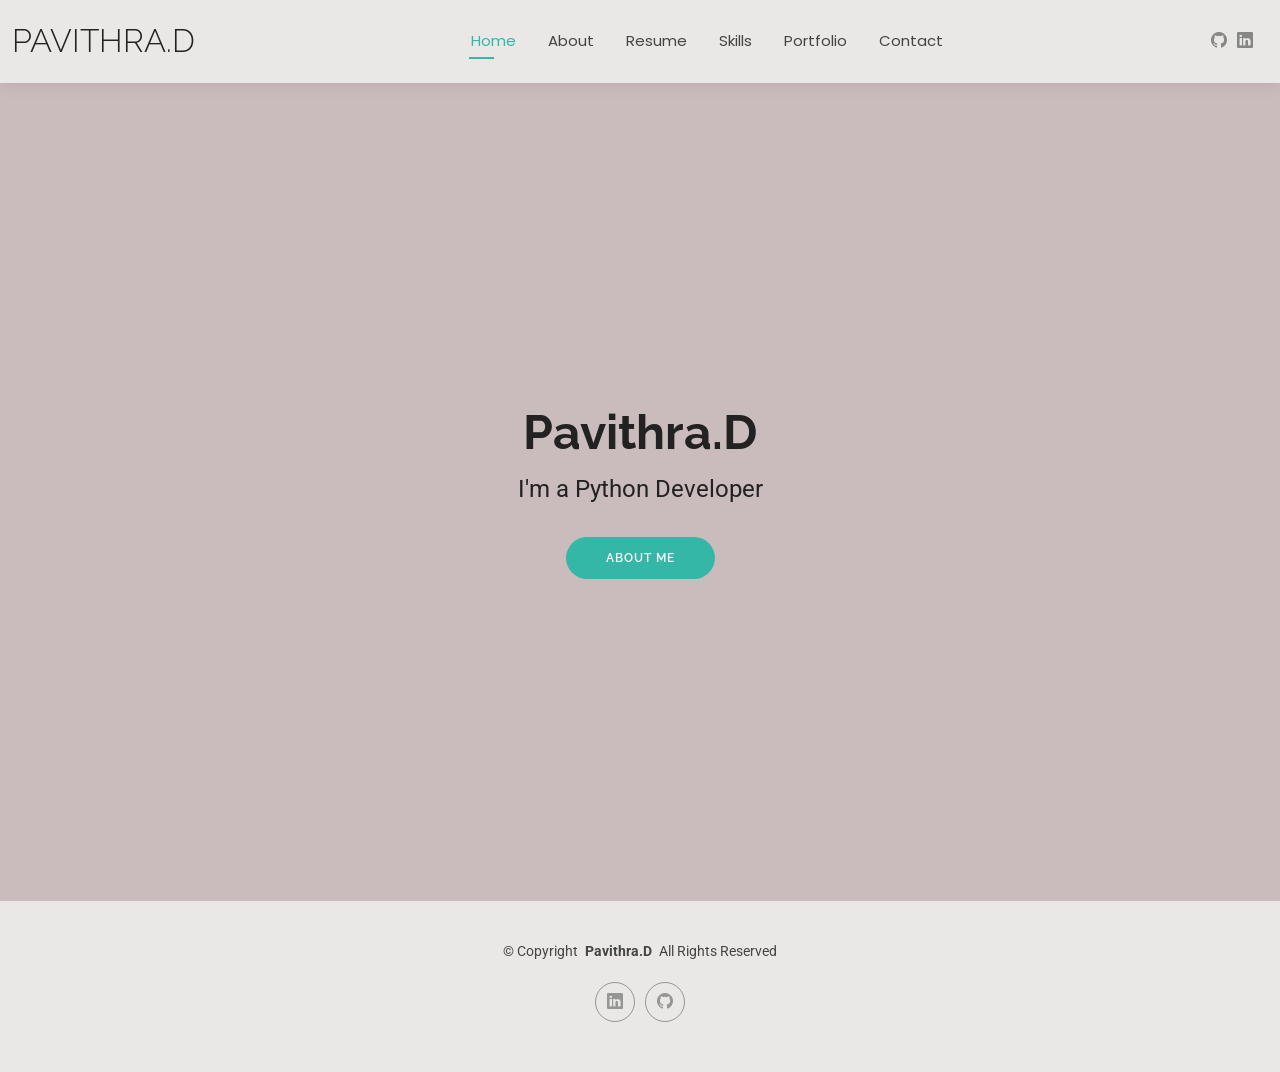
<file: index.html>
<!DOCTYPE html>
<html lang="en">

<head>
  <meta charset="utf-8">
  <meta content="width=device-width, initial-scale=1.0" name="viewport">
  <title>Portfolio</title>
  <meta name="description" content="">
  <meta name="keywords" content="">

  <!-- Favicons -->
  <link href="assets/img/favicon.png" rel="icon">
  <link href="assets/img/apple-touch-icon.png" rel="apple-touch-icon">

  <!-- Fonts -->
  <link href="https://fonts.googleapis.com" rel="preconnect">
  <link href="https://fonts.gstatic.com" rel="preconnect" crossorigin>
  <link href="https://fonts.googleapis.com/css2?family=Roboto:ital,wght@0,100;0,300;0,400;0,500;0,700;0,900;1,100;1,300;1,400;1,500;1,700;1,900&family=Poppins:ital,wght@0,100;0,200;0,300;0,400;0,500;0,600;0,700;0,800;0,900;1,100;1,200;1,300;1,400;1,500;1,600;1,700;1,800;1,900&family=Raleway:ital,wght@0,100;0,200;0,300;0,400;0,500;0,600;0,700;0,800;0,900;1,100;1,200;1,300;1,400;1,500;1,600;1,700;1,800;1,900&display=swap" rel="stylesheet">

  <!-- Vendor CSS Files -->
  <link href="assets/vendor/bootstrap/css/bootstrap.min.css" rel="stylesheet">
  <link href="assets/vendor/bootstrap-icons/bootstrap-icons.css" rel="stylesheet">
  <link href="assets/vendor/aos/aos.css" rel="stylesheet">
  <link href="assets/vendor/swiper/swiper-bundle.min.css" rel="stylesheet">
  <link href="assets/vendor/glightbox/css/glightbox.min.css" rel="stylesheet">

  <!-- Main CSS File -->
  <link href="assets/css/main.css" rel="stylesheet">

  
</head>

<body class="index-page">

  <header id="header" class="header d-flex align-items-center light-background sticky-top">
    <div class="container-fluid position-relative d-flex align-items-center justify-content-between">

      <a href="index.html" class="logo d-flex align-items-center me-auto me-xl-0">
        <!-- Uncomment the line below if you also wish to use an image logo -->
        <!-- <img src="assets/img/logo.png" alt=""> -->
        <h1 class="sitename">Pavithra.D</h1>
      </a>

      <nav id="navmenu" class="navmenu">
        <ul>
          <li><a href="index.html" class="active">Home</a></li>
          <li><a href="about.html">About</a></li>
          <li><a href="resume.html">Resume</a></li>
          <li><a href="Skills.html">Skills</a></li>
          <li><a href="portfolio.html">Portfolio</a></li>
          <li><a href="contact.html">Contact</a></li>
        </ul>
        <i class="mobile-nav-toggle d-xl-none bi bi-list"></i>
      </nav>

      <div class="header-social-links">
        <a href="https://github.com/Pavithrakiruba" class="github"><i class="bi bi-github"></i></a>
        <a href="https://www.linkedin.com/in/pavithra-kiruba/" class="linkedin"><i class="bi bi-linkedin"></i></a>
      </div>

    </div>
  </header>

  <main class="main">

    <!-- Hero Section -->
    <section id="hero" class="hero section">

      <!-- <img src="D:\PAVI DOC\Pavithra_Portfolio-main\PHOTO.jpeg" alt="" data-aos="fade-in"> -->

      <div class="container text-center" data-aos="zoom-out" data-aos-delay="100">
        <div class="row justify-content-center">
          <div class="col-lg-8">
            <h2>Pavithra.D</h2>
            <p>I'm a Python Developer</p>
            <a href="about.html" class="btn-get-started">About Me</a>
          </div>
        </div>
      </div>

    </section><!-- /Hero Section -->

  </main>

  <footer id="footer" class="footer light-background">

    <div class="container">
      <div class="copyright text-center ">
        <p>© <span>Copyright</span> <strong class="px-1 sitename">Pavithra.D</strong> <span>All Rights Reserved<br></span></p>
      </div>
      <div class="social-links d-flex justify-content-center">
        <a href="https://www.linkedin.com/in/pavithra-kiruba/"><i class="bi bi-linkedin"></i></a>
        <a href="https://github.com/Pavithrakiruba"><i class="bi bi-github"></i></a>
      </div>
      <div class="credits">
        <!-- All the links in the footer should remain intact. -->
        <!-- You can delete the links only if you've purchased the pro version. -->
        <!-- Licensing information: https://bootstrapmade.com/license/ -->
        <!-- Purchase the pro version with working PHP/AJAX contact form: [buy-url] -->
      </div>
    </div>

  </footer>

  <!-- Scroll Top -->
  <a href="#" id="scroll-top" class="scroll-top d-flex align-items-center justify-content-center"><i class="bi bi-arrow-up-short"></i></a>

  <!-- Preloader -->
  <div id="preloader"></div>

  <!-- Vendor JS Files -->
  <script src="assets/vendor/bootstrap/js/bootstrap.bundle.min.js"></script>
  <script src="assets/vendor/php-email-form/validate.js"></script>
  <script src="assets/vendor/aos/aos.js"></script>
  <script src="assets/vendor/waypoints/noframework.waypoints.js"></script>
  <script src="assets/vendor/purecounter/purecounter_vanilla.js"></script>
  <script src="assets/vendor/swiper/swiper-bundle.min.js"></script>
  <script src="assets/vendor/glightbox/js/glightbox.min.js"></script>
  <script src="assets/vendor/imagesloaded/imagesloaded.pkgd.min.js"></script>
  <script src="assets/vendor/isotope-layout/isotope.pkgd.min.js"></script>

  <!-- Main JS File -->
  <script src="assets/js/main.js"></script>

</body>

</html>
</file>
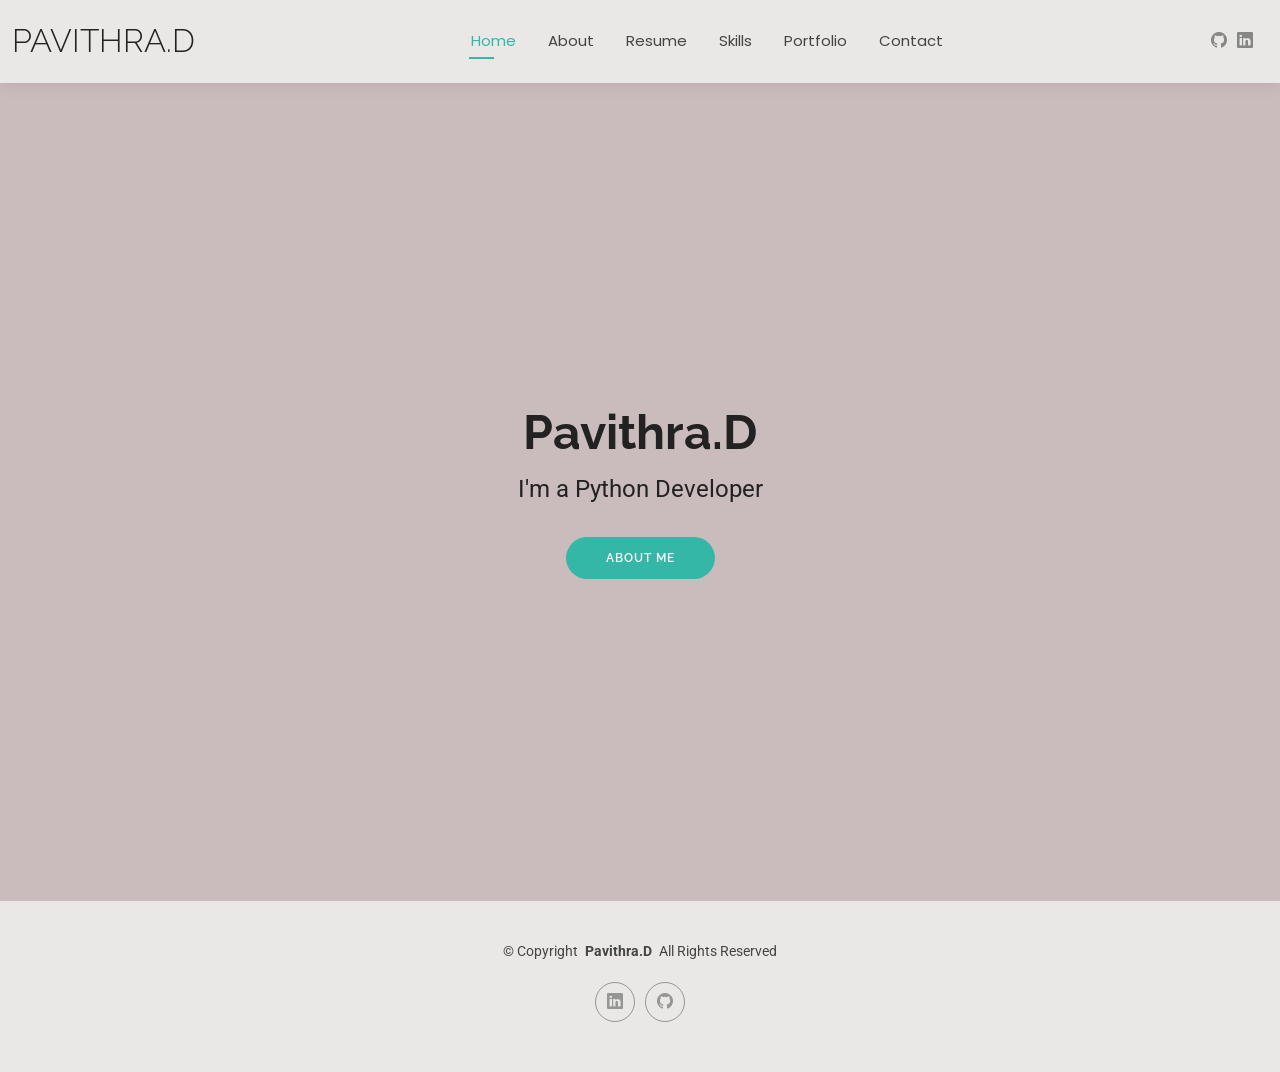
<file: Pavithra.D/index.html>
<!DOCTYPE html>
<html lang="en">

<head>
  <meta charset="utf-8">
  <meta content="width=device-width, initial-scale=1.0" name="viewport">
  <title>Portfolio</title>
  <meta name="description" content="">
  <meta name="keywords" content="">

  <!-- Favicons -->
  <link href="assets/img/favicon.png" rel="icon">
  <link href="assets/img/apple-touch-icon.png" rel="apple-touch-icon">

  <!-- Fonts -->
  <link href="https://fonts.googleapis.com" rel="preconnect">
  <link href="https://fonts.gstatic.com" rel="preconnect" crossorigin>
  <link href="https://fonts.googleapis.com/css2?family=Roboto:ital,wght@0,100;0,300;0,400;0,500;0,700;0,900;1,100;1,300;1,400;1,500;1,700;1,900&family=Poppins:ital,wght@0,100;0,200;0,300;0,400;0,500;0,600;0,700;0,800;0,900;1,100;1,200;1,300;1,400;1,500;1,600;1,700;1,800;1,900&family=Raleway:ital,wght@0,100;0,200;0,300;0,400;0,500;0,600;0,700;0,800;0,900;1,100;1,200;1,300;1,400;1,500;1,600;1,700;1,800;1,900&display=swap" rel="stylesheet">

  <!-- Vendor CSS Files -->
  <link href="assets/vendor/bootstrap/css/bootstrap.min.css" rel="stylesheet">
  <link href="assets/vendor/bootstrap-icons/bootstrap-icons.css" rel="stylesheet">
  <link href="assets/vendor/aos/aos.css" rel="stylesheet">
  <link href="assets/vendor/swiper/swiper-bundle.min.css" rel="stylesheet">
  <link href="assets/vendor/glightbox/css/glightbox.min.css" rel="stylesheet">

  <!-- Main CSS File -->
  <link href="assets/css/main.css" rel="stylesheet">

  
</head>

<body class="index-page">

  <header id="header" class="header d-flex align-items-center light-background sticky-top">
    <div class="container-fluid position-relative d-flex align-items-center justify-content-between">

      <a href="index.html" class="logo d-flex align-items-center me-auto me-xl-0">
        <!-- Uncomment the line below if you also wish to use an image logo -->
        <!-- <img src="assets/img/logo.png" alt=""> -->
        <h1 class="sitename">Pavithra.D</h1>
      </a>

      <nav id="navmenu" class="navmenu">
        <ul>
          <li><a href="index.html" class="active">Home</a></li>
          <li><a href="about.html">About</a></li>
          <li><a href="resume.html">Resume</a></li>
          <li><a href="portfolio.html">Skills</a></li>
          <li><a href="portfolio.html">Portfolio</a></li>
          <li><a href="contact.html">Contact</a></li>
        </ul>
        <i class="mobile-nav-toggle d-xl-none bi bi-list"></i>
      </nav>

      <div class="header-social-links">
        <a href="https://github.com/Pavithrakiruba" class="github"><i class="bi bi-github"></i></a>
        <a href="https://www.linkedin.com/in/pavithra-kiruba/" class="linkedin"><i class="bi bi-linkedin"></i></a>
      </div>

    </div>
  </header>

  <main class="main">

    <!-- Hero Section -->
    <section id="hero" class="hero section">

      <!-- <img src="D:\PAVI DOC\Pavithra_Portfolio-main\PHOTO.jpeg" alt="" data-aos="fade-in"> -->

      <div class="container text-center" data-aos="zoom-out" data-aos-delay="100">
        <div class="row justify-content-center">
          <div class="col-lg-8">
            <h2>Pavithra.D</h2>
            <p>I'm a Python Developer</p>
            <a href="about.html" class="btn-get-started">About Me</a>
          </div>
        </div>
      </div>

    </section><!-- /Hero Section -->

  </main>

  <footer id="footer" class="footer light-background">

    <div class="container">
      <div class="copyright text-center ">
        <p>© <span>Copyright</span> <strong class="px-1 sitename">Pavithra.D</strong> <span>All Rights Reserved<br></span></p>
      </div>
      <div class="social-links d-flex justify-content-center">
        <a href="https://www.linkedin.com/in/pavithra-kiruba/"><i class="bi bi-linkedin"></i></a>
        <a href="https://github.com/Pavithrakiruba"><i class="bi bi-github"></i></a>
      </div>
      <div class="credits">
        <!-- All the links in the footer should remain intact. -->
        <!-- You can delete the links only if you've purchased the pro version. -->
        <!-- Licensing information: https://bootstrapmade.com/license/ -->
        <!-- Purchase the pro version with working PHP/AJAX contact form: [buy-url] -->
      </div>
    </div>

  </footer>

  <!-- Scroll Top -->
  <a href="#" id="scroll-top" class="scroll-top d-flex align-items-center justify-content-center"><i class="bi bi-arrow-up-short"></i></a>

  <!-- Preloader -->
  <div id="preloader"></div>

  <!-- Vendor JS Files -->
  <script src="assets/vendor/bootstrap/js/bootstrap.bundle.min.js"></script>
  <script src="assets/vendor/php-email-form/validate.js"></script>
  <script src="assets/vendor/aos/aos.js"></script>
  <script src="assets/vendor/waypoints/noframework.waypoints.js"></script>
  <script src="assets/vendor/purecounter/purecounter_vanilla.js"></script>
  <script src="assets/vendor/swiper/swiper-bundle.min.js"></script>
  <script src="assets/vendor/glightbox/js/glightbox.min.js"></script>
  <script src="assets/vendor/imagesloaded/imagesloaded.pkgd.min.js"></script>
  <script src="assets/vendor/isotope-layout/isotope.pkgd.min.js"></script>

  <!-- Main JS File -->
  <script src="assets/js/main.js"></script>

</body>

</html>
</file>
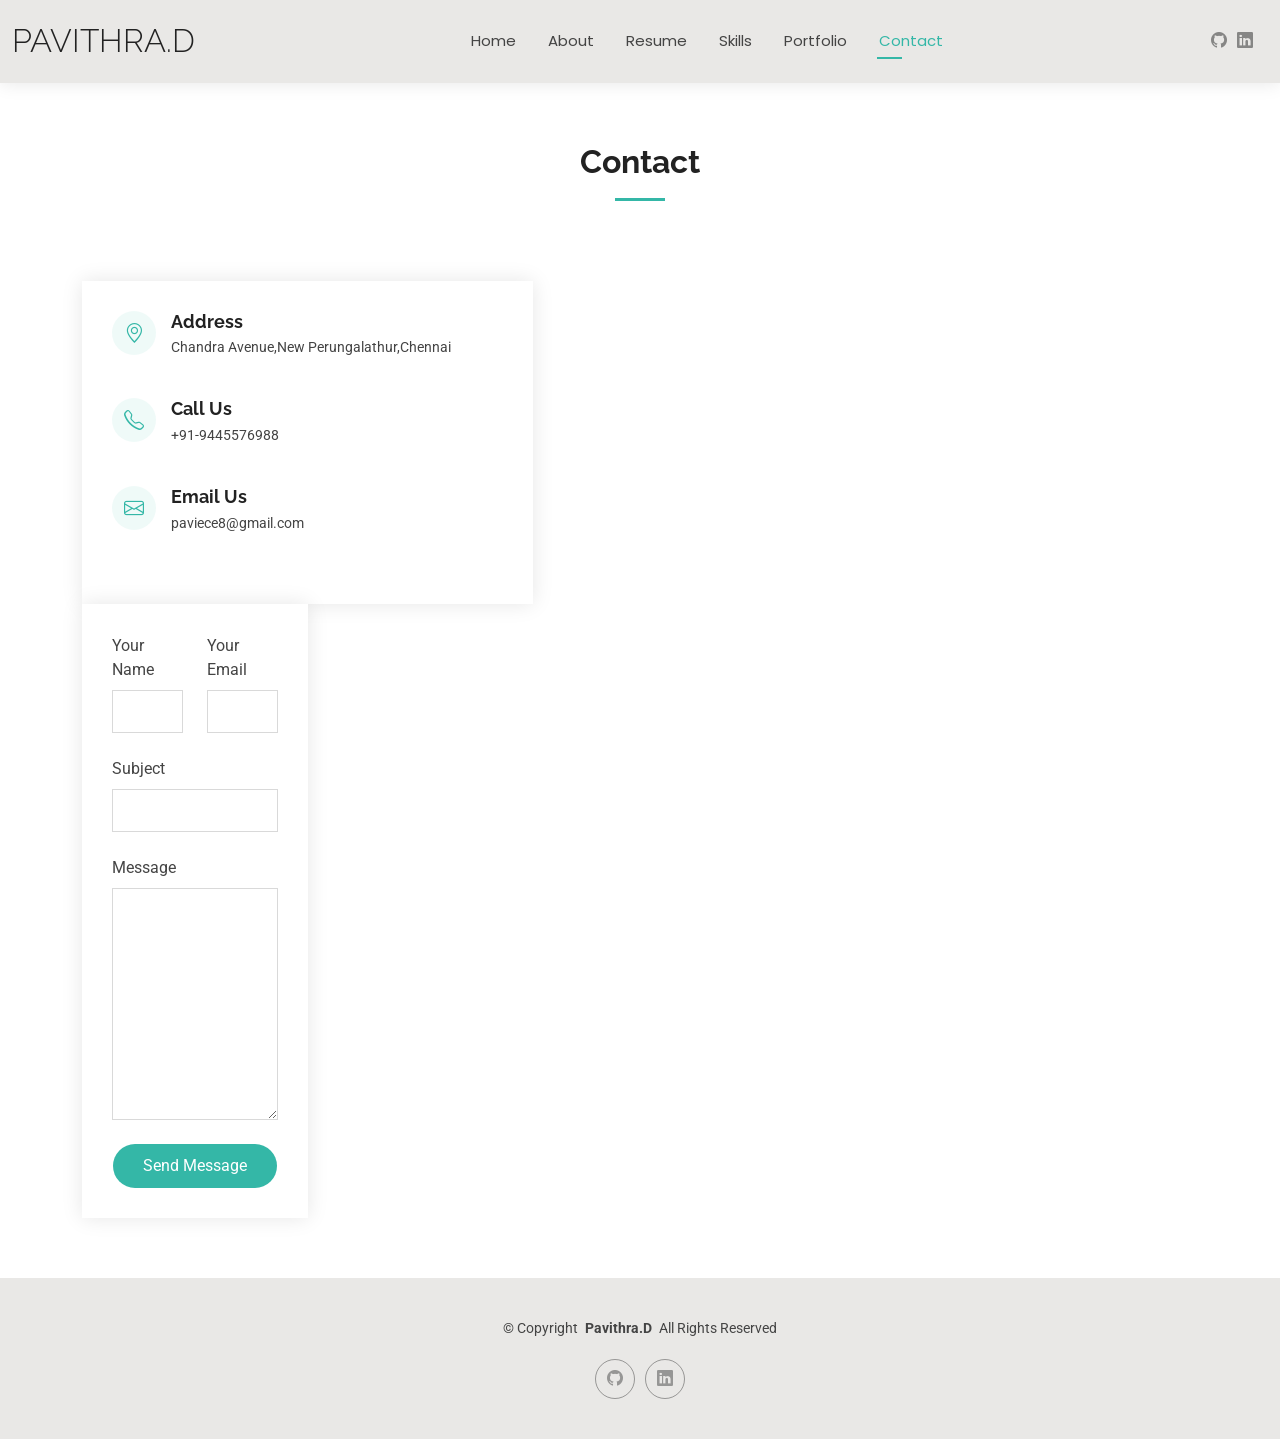
<file: contact.html>
<!DOCTYPE html>
<html lang="en">

<head>
  <meta charset="utf-8">
  <meta content="width=device-width, initial-scale=1.0" name="viewport">
  <title>Contact</title>
  <meta name="description" content="">
  <meta name="keywords" content="">

  <!-- Favicons -->
  <link href="assets/img/favicon.png" rel="icon">
  <link href="assets/img/apple-touch-icon.png" rel="apple-touch-icon">

  <!-- Fonts -->
  <link href="https://fonts.googleapis.com" rel="preconnect">
  <link href="https://fonts.gstatic.com" rel="preconnect" crossorigin>
  <link href="https://fonts.googleapis.com/css2?family=Roboto:ital,wght@0,100;0,300;0,400;0,500;0,700;0,900;1,100;1,300;1,400;1,500;1,700;1,900&family=Poppins:ital,wght@0,100;0,200;0,300;0,400;0,500;0,600;0,700;0,800;0,900;1,100;1,200;1,300;1,400;1,500;1,600;1,700;1,800;1,900&family=Raleway:ital,wght@0,100;0,200;0,300;0,400;0,500;0,600;0,700;0,800;0,900;1,100;1,200;1,300;1,400;1,500;1,600;1,700;1,800;1,900&display=swap" rel="stylesheet">

  <!-- Vendor CSS Files -->
  <link href="assets/vendor/bootstrap/css/bootstrap.min.css" rel="stylesheet">
  <link href="assets/vendor/bootstrap-icons/bootstrap-icons.css" rel="stylesheet">
  <link href="assets/vendor/aos/aos.css" rel="stylesheet">
  <link href="assets/vendor/swiper/swiper-bundle.min.css" rel="stylesheet">
  <link href="assets/vendor/glightbox/css/glightbox.min.css" rel="stylesheet">

  <!-- Main CSS File -->
  <link href="assets/css/main.css" rel="stylesheet">

</head>

<body class="contact-page">

  <header id="header" class="header d-flex align-items-center light-background sticky-top">
    <div class="container-fluid position-relative d-flex align-items-center justify-content-between">

      <a href="index.html" class="logo d-flex align-items-center me-auto me-xl-0">
        <!-- Uncomment the line below if you also wish to use an image logo -->
        <!-- <img src="assets/img/logo.png" alt=""> -->
        <h1 class="sitename">Pavithra.D</h1>
      </a>

      <nav id="navmenu" class="navmenu">
        <ul>
          <li><a href="index.html">Home</a></li>
          <li><a href="about.html">About</a></li>
          <li><a href="resume.html">Resume</a></li>
          <li><a href="Skills.html">Skills</a></li>
          <li><a href="portfolio.html">Portfolio</a></li>
          <li><a href="contact.html" class="active">Contact</a></li>
        </ul>
        <i class="mobile-nav-toggle d-xl-none bi bi-list"></i>
      </nav>

      <div class="header-social-links">
        <a href="https://github.com/Pavithrakiruba" class="github"><i class="bi bi-github"></i></a>
        <a href="https://www.linkedin.com/in/pavithra-kiruba/" class="linkedin"><i class="bi bi-linkedin"></i></a>
      </div>

    </div>
  </header>

  <main class="main">

    <!-- Contact Section -->
    <section id="contact" class="contact section">

      <!-- Section Title -->
      <div class="container section-title" data-aos="fade-up">
        <h2>Contact</h2>
      </div><!-- End Section Title -->

      <div class="container" data-aos="fade-up" data-aos-delay="100">

        <div class="row gy-4">

          <div class="col-lg-5">

            <div class="info-wrap">
              <div class="info-item d-flex" data-aos="fade-up" data-aos-delay="200">
                <i class="bi bi-geo-alt flex-shrink-0"></i>
                <div>
                  <h3>Address</h3>
                  <p>Chandra Avenue,New Perungalathur,Chennai</p>
                </div>
              </div><!-- End Info Item -->

              <div class="info-item d-flex" data-aos="fade-up" data-aos-delay="300">
                <i class="bi bi-telephone flex-shrink-0"></i>
                <div>
                  <h3>Call Us</h3>
                  <p>+91-9445576988</p>
                </div>
              </div><!-- End Info Item -->

              <div class="info-item d-flex" data-aos="fade-up" data-aos-delay="400">
                <i class="bi bi-envelope flex-shrink-0"></i>
                <div>
                  <h3>Email Us</h3>
                  <p>paviece8@gmail.com</p>
                </div>
              </div><!-- End Info Item -->
            </div>

          <div class="col-lg-6">
            <form action="forms/contact.php" method="post" class="php-email-form" data-aos="fade-up" data-aos-delay="200">
              <div class="row gy-4">

                <div class="col-md-6">
                  <label for="name-field" class="pb-2">Your Name</label>
                  <input type="text" name="name" id="name-field" class="form-control" required="">
                </div>

                <div class="col-md-6">
                  <label for="email-field" class="pb-2">Your Email</label>
                  <input type="email" class="form-control" name="email" id="email-field" required="">
                </div>

                <div class="col-md-12">
                  <label for="subject-field" class="pb-2">Subject</label>
                  <input type="text" class="form-control" name="subject" id="subject-field" required="">
                </div>

                <div class="col-md-12">
                  <label for="message-field" class="pb-2">Message</label>
                  <textarea class="form-control" name="message" rows="10" id="message-field" required=""></textarea>
                </div>

                <div class="col-md-12 text-center">
                  <div class="loading">Loading</div>
                  <div class="error-message"></div>
                  <div class="sent-message">Your message has been sent. Thank you!</div>

                  <button type="submit">Send Message</button>
                </div>

              </div>
            </form>
          </div><!-- End Contact Form -->

        </div>

      </div>

    </section><!-- /Contact Section -->

  </main>

  <footer id="footer" class="footer light-background">

    <div class="container">
      <div class="copyright text-center ">
        <p>© <span>Copyright</span> <strong class="px-1 sitename">Pavithra.D</Pavithra></strong> <span>All Rights Reserved<br></span></p>
      </div>
      <div class="social-links d-flex justify-content-center">
        <a href="https://github.com/Pavithrakiruba"><i class="bi bi-github"></i></a>
        <a href="https://www.linkedin.com/in/pavithra-kiruba/"><i class="bi bi-linkedin"></i></a>
      </div>
    </div>

  </footer>

  <!-- Scroll Top -->
  <a href="#" id="scroll-top" class="scroll-top d-flex align-items-center justify-content-center"><i class="bi bi-arrow-up-short"></i></a>

  <!-- Preloader -->
  <div id="preloader"></div>

  <!-- Vendor JS Files -->
  <script src="assets/vendor/bootstrap/js/bootstrap.bundle.min.js"></script>
  <script src="assets/vendor/php-email-form/validate.js"></script>
  <script src="assets/vendor/aos/aos.js"></script>
  <script src="assets/vendor/waypoints/noframework.waypoints.js"></script>
  <script src="assets/vendor/purecounter/purecounter_vanilla.js"></script>
  <script src="assets/vendor/swiper/swiper-bundle.min.js"></script>
  <script src="assets/vendor/glightbox/js/glightbox.min.js"></script>
  <script src="assets/vendor/imagesloaded/imagesloaded.pkgd.min.js"></script>
  <script src="assets/vendor/isotope-layout/isotope.pkgd.min.js"></script>

  <!-- Main JS File -->
  <script src="assets/js/main.js"></script>

</body>

</html>
</file>
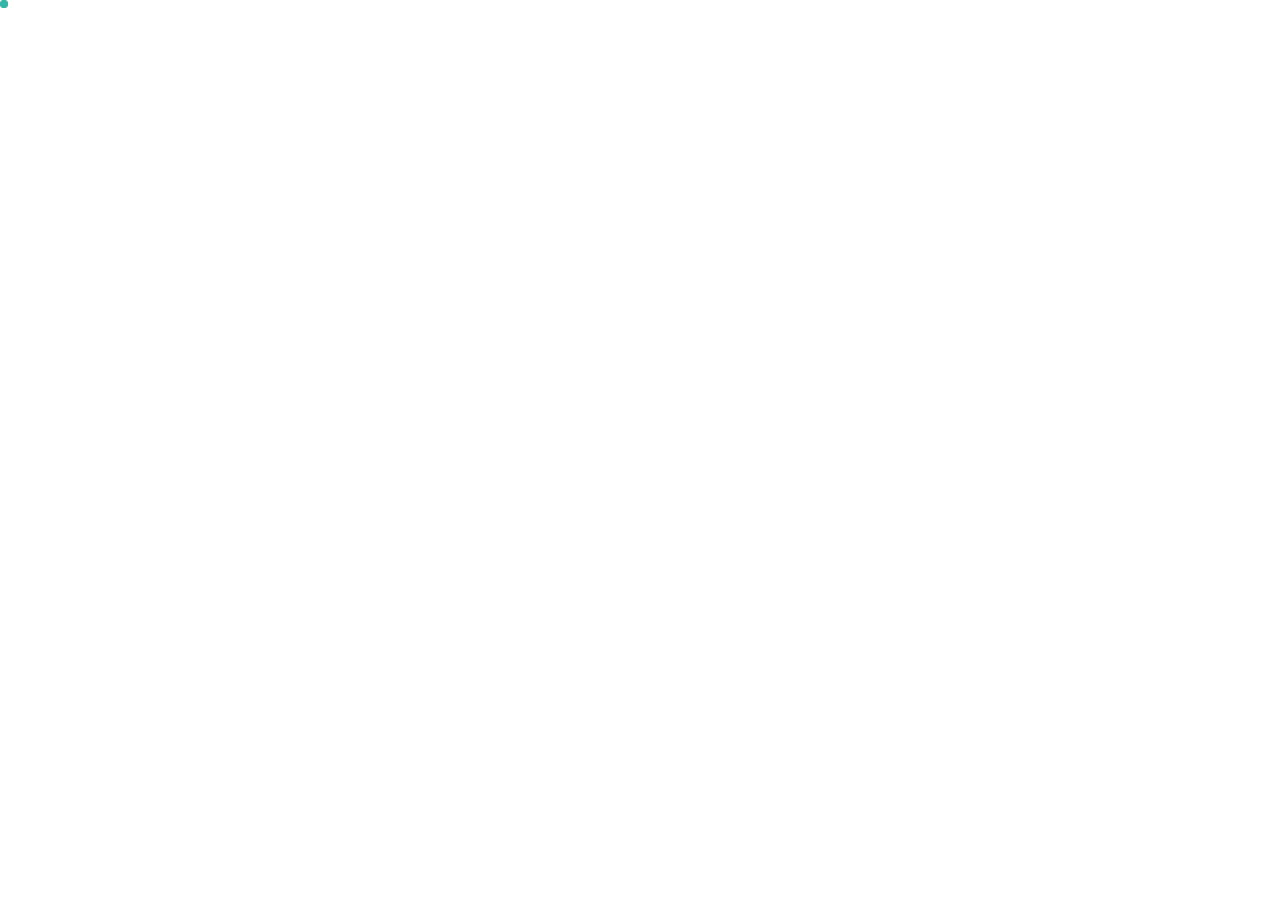
<file: portfolio.html>
<!DOCTYPE html>
<html lang="en">

<head>
  <meta charset="utf-8">
  <meta content="width=device-width, initial-scale=1.0" name="viewport">
  <title>Portfolio - Pavithra.D</title>
  <meta name="description" content="">
  <meta name="keywords" content="">

  <!-- Favicons -->
  <link href="assets/img/favicon.png" rel="icon">
  <link href="assets/img/apple-touch-icon.png" rel="apple-touch-icon">

  <!-- Fonts -->
  <link href="https://fonts.googleapis.com" rel="preconnect">
  <link href="https://fonts.gstatic.com" rel="preconnect" crossorigin>
  <link href="https://fonts.googleapis.com/css2?family=Roboto:ital,wght@0,100;0,300;0,400;0,500;0,700;0,900;1,100;1,300;1,400;1,500;1,700;1,900&family=Poppins:ital,wght@0,100;0,200;0,300;0,400;0,500;0,600;0,700;0,800;0,900;1,100;1,200;1,300;1,400;1,500;1,600;1,700;1,800;1,900&family=Raleway:ital,wght@0,100;0,200;0,300;0,400;0,500;0,600;0,700;0,800;0,900;1,100;1,200;1,300;1,400;1,500;1,600;1,700;1,800;1,900&display=swap" rel="stylesheet">

  <!-- Vendor CSS Files -->
  <link href="assets/vendor/bootstrap/css/bootstrap.min.css" rel="stylesheet">
  <link href="assets/vendor/bootstrap-icons/bootstrap-icons.css" rel="stylesheet">
  <link href="assets/vendor/aos/aos.css" rel="stylesheet">
  <link href="assets/vendor/swiper/swiper-bundle.min.css" rel="stylesheet">
  <link href="assets/vendor/glightbox/css/glightbox.min.css" rel="stylesheet">

  <!-- Main CSS File -->
  <link href="assets/css/main.css" rel="stylesheet">

 </head>

<body class="portfolio-page">

  <header id="header" class="header d-flex align-items-center light-background sticky-top">
    <div class="container-fluid position-relative d-flex align-items-center justify-content-between">

      <a href="index.html" class="logo d-flex align-items-center me-auto me-xl-0">
        <!-- Uncomment the line below if you also wish to use an image logo -->
        <!-- <img src="assets/img/logo.png" alt=""> -->
        <h1 class="sitename">Pavithra.D</h1>
      </a>

      <nav id="navmenu" class="navmenu">
        <ul>
          <li><a href="index.html">Home</a></li>
          <li><a href="about.html">About</a></li>
          <li><a href="resume.html">Resume</a></li>
          <li><a href="skills">Skills</a></li>
          <li><a href="portfolio.html" class="active">Portfolio</a></li>
          <li><a href="contact.html">Contact</a></li>

       <div class="header-social-links">
      
        <a href="https://github.com/Pavithrakiruba" class="github"><i class="bi bi-github"></i></a>
        <a href="https://www.linkedin.com/in/pavithra-kiruba/" class="linkedin"><i class="bi bi-linkedin"></i></a>
      </div>

    </div>
  </header>

      </main>

  <footer id="footer" class="footer light-background">

    <div class="container">
      <div class="copyright text-center ">
        <p>© <span>Copyright</span> <strong class="px-1 sitename">Pavithra.D</strong> <span>All Rights Reserved<br></span></p>
      </div>
      <div class="social-links d-flex justify-content-center">
        <a href="https://github.com/Pavithrakiruba"><i class="bi bi-github"></i></a>
        <a href="https://www.linkedin.com/in/pavithra-kiruba/ "><i class="bi bi-linkedin"></i></a>
      </div>
  </footer>

  <!-- Scroll Top -->
  <a href="#" id="scroll-top" class="scroll-top d-flex align-items-center justify-content-center"><i class="bi bi-arrow-up-short"></i></a>

  <!-- Preloader -->
  <div id="preloader"></div>

  <!-- Vendor JS Files -->
  <script src="assets/vendor/bootstrap/js/bootstrap.bundle.min.js"></script>
  <script src="assets/vendor/php-email-form/validate.js"></script>
  <script src="assets/vendor/aos/aos.js"></script>
  <script src="assets/vendor/waypoints/noframework.waypoints.js"></script>
  <script src="assets/vendor/purecounter/purecounter_vanilla.js"></script>
  <script src="assets/vendor/swiper/swiper-bundle.min.js"></script>
  <script src="assets/vendor/glightbox/js/glightbox.min.js"></script>
  <script src="assets/vendor/imagesloaded/imagesloaded.pkgd.min.js"></script>
  <script src="assets/vendor/isotope-layout/isotope.pkgd.min.js"></script>

  <!-- Main JS File -->
  <script src="assets/js/main.js"></script>

</body>

</html>
</file>
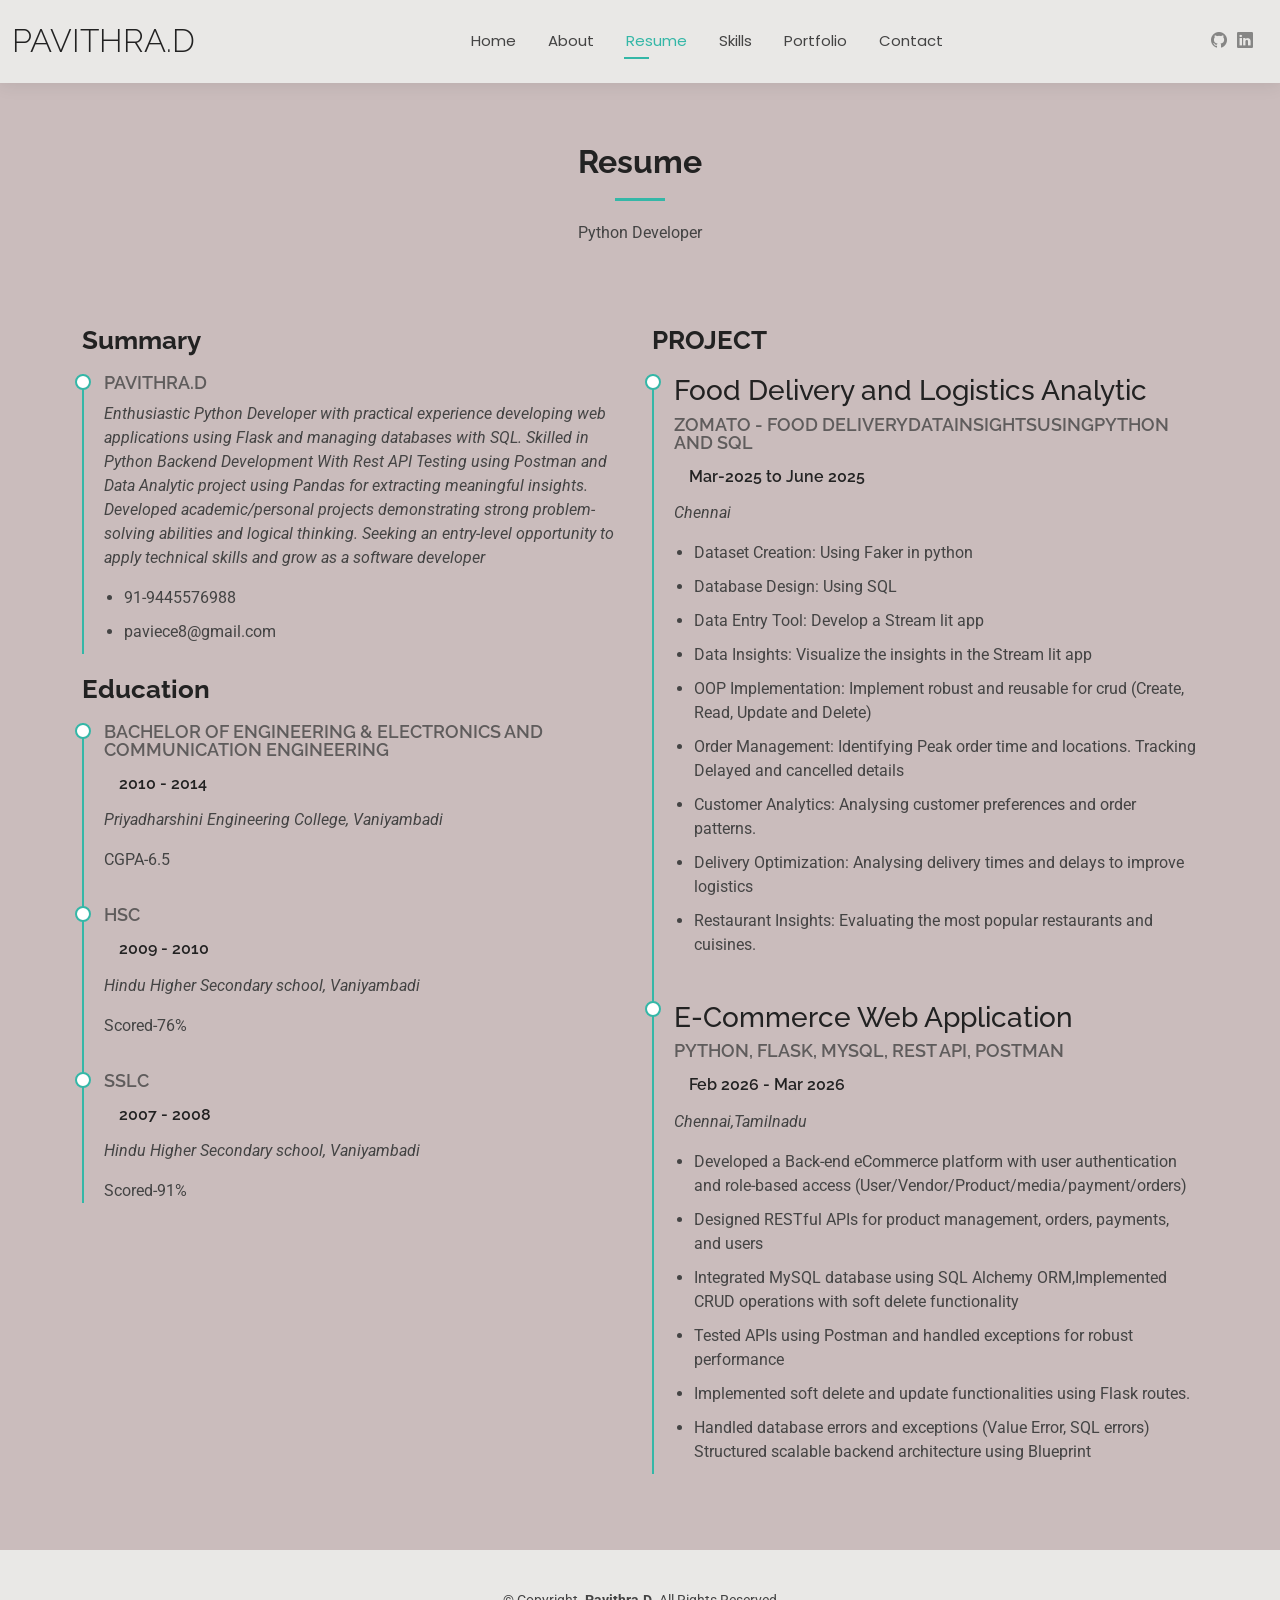
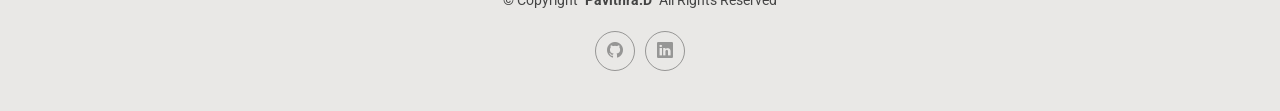
<file: resume.html>
<!DOCTYPE html>
<html lang="en">

<head>
  <meta charset="utf-8">
  <meta content="width=device-width, initial-scale=1.0" name="viewport">
  <title>Resume - Pavithra.D</title>
  <meta name="description" content="">
  <meta name="keywords" content="">

  <!-- Favicons -->
  <link href="assets/img/favicon.png" rel="icon">
  <link href="assets/img/apple-touch-icon.png" rel="apple-touch-icon">

  <!-- Fonts -->
  <link href="https://fonts.googleapis.com" rel="preconnect">
  <link href="https://fonts.gstatic.com" rel="preconnect" crossorigin>
  <link href="https://fonts.googleapis.com/css2?family=Roboto:ital,wght@0,100;0,300;0,400;0,500;0,700;0,900;1,100;1,300;1,400;1,500;1,700;1,900&family=Poppins:ital,wght@0,100;0,200;0,300;0,400;0,500;0,600;0,700;0,800;0,900;1,100;1,200;1,300;1,400;1,500;1,600;1,700;1,800;1,900&family=Raleway:ital,wght@0,100;0,200;0,300;0,400;0,500;0,600;0,700;0,800;0,900;1,100;1,200;1,300;1,400;1,500;1,600;1,700;1,800;1,900&display=swap" rel="stylesheet">

  <!-- Vendor CSS Files -->
  <link href="assets/vendor/bootstrap/css/bootstrap.min.css" rel="stylesheet">
  <link href="assets/vendor/bootstrap-icons/bootstrap-icons.css" rel="stylesheet">
  <link href="assets/vendor/aos/aos.css" rel="stylesheet">
  <link href="assets/vendor/swiper/swiper-bundle.min.css" rel="stylesheet">
  <link href="assets/vendor/glightbox/css/glightbox.min.css" rel="stylesheet">

  <!-- Main CSS File -->
  <link href="assets/css/main.css" rel="stylesheet">

</head>

<body class="resume-page">

  <header id="header" class="header d-flex align-items-center light-background sticky-top">
    <div class="container-fluid position-relative d-flex align-items-center justify-content-between">

      <a href="index.html" class="logo d-flex align-items-center me-auto me-xl-0">
        <!-- Uncomment the line below if you also wish to use an image logo -->
        <!-- <img src="assets/img/logo.png" alt=""> -->
        <h1 class="sitename">Pavithra.D</h1>
      </a>

      <nav id="navmenu" class="navmenu">
        <ul>
          <li><a href="index.html">Home</a></li>
          <li><a href="about.html">About</a></li>
          <li><a href="resume.html" class="active">Resume</a></li>
          <li><a href="skills">Skills</a></li>
          <li><a href="portfolio.html">Portfolio</a></li>
          <li><a href="contact.html">Contact</a></li>
        </ul>
        <i class="mobile-nav-toggle d-xl-none bi bi-list"></i>
      </nav>

      <div class="header-social-links">
        <a href="https://github.com/Pavithrakiruba" class="github"><i class="bi bi-github"></i></a>
        <a href="https://www.linkedin.com/in/pavithra-kiruba/" class="linkedin"><i class="bi bi-linkedin"></i></a>
      </div>

    </div>
  </header>

  <main class="main">

    <!-- Resume Section -->
    <section id="resume" class="resume section">

      <!-- Section Title -->
      <div class="container section-title" data-aos="fade-up">
        <h2>Resume</h2>
        <p>Python Developer</p>
      </div><!-- End Section Title -->

      <div class="container">

        <div class="row">

          <div class="col-lg-6" data-aos="fade-up" data-aos-delay="100">
            <h3 class="resume-title">Summary</h3>

            <div class="resume-item pb-0">
              <h4>Pavithra.D</h4>
              <p><em>Enthusiastic Python Developer with practical experience developing web applications using Flask and managing
databases with SQL. Skilled in Python Backend Development With Rest API Testing using Postman and Data Analytic project using Pandas for extracting meaningful insights.
Developed academic/personal projects demonstrating strong problem-solving abilities and logical thinking.
Seeking an entry-level opportunity to apply technical skills and grow as a software developer</em></p>
              <ul>
                <li>91-9445576988</li>
                <li>paviece8@gmail.com</li>
              </ul>
            </div><!-- Edn Resume Item -->

            <h3 class="resume-title">Education</h3>
            <div class="resume-item">
              <h4>Bachelor of Engineering &amp; Electronics and communication Engineering</h4>
              <h5>2010 - 2014</h5>
              <p><em>Priyadharshini Engineering College, Vaniyambadi</em></p>
              <p>CGPA-6.5</p>
            </div><!-- Edn Resume Item -->
            <div class="resume-item">
              <h4>HSC</h4>
              <h5>2009 - 2010</h5>
              <p><em>Hindu Higher Secondary school, Vaniyambadi</em></p>
              <p>Scored-76%</p>
            </div><!-- Edn Resume Item -->
            <div class="resume-item">
              <h4>SSLC</h4>
              <h5>2007 - 2008</h5>
              <p><em>Hindu Higher Secondary school, Vaniyambadi</em></p>
              <p>Scored-91%</p>
            </div><!-- Edn Resume Item -->

          </div>

          <div class="col-lg-6" data-aos="fade-up" data-aos-delay="200">
            <h3 class="resume-title">PROJECT</h3>
            <div class="resume-item">
              <h3>Food Delivery and Logistics Analytic</h3>
              <h4>Zomato - Food DeliveryDataInsightsUsingPython and SQL</h4>
              <h5>Mar-2025 to June 2025</h5>
              <p><em>Chennai </em></p>
              <ul>
                <li>Dataset Creation: Using Faker in python</li>
                <li>Database Design: Using SQL </li>
                <li>Data Entry Tool: Develop a Stream lit app</li>
                <li>Data Insights: Visualize the insights in the Stream lit app</li>
                <li>OOP Implementation: Implement robust and reusable for crud (Create, Read, Update and Delete)</li>
                <li>Order Management: Identifying Peak order time and locations. Tracking Delayed and cancelled details</li>
                <li>Customer Analytics: Analysing customer preferences and order patterns. </li>
                <li>Delivery Optimization: Analysing delivery times and delays to improve logistics </li>
                <li>Restaurant Insights: Evaluating the most popular restaurants and cuisines. 
</li>
              </ul>
            </div><!-- Edn Resume Item -->

            <div class="resume-item">
              <h3> E-Commerce Web Application</h3>
              <h4>Python, Flask, MySQL, REST API, Postman</h4>
              <h5>Feb 2026 - Mar 2026</h5>
              <p><em>Chennai,Tamilnadu</em></p>
              <ul>
                <li>Developed a Back-end  eCommerce platform with user authentication and role-based access
                     (User/Vendor/Product/media/payment/orders)</li>
                <li>Designed RESTful APIs for product management, orders, payments, and users</li>
                <li>Integrated MySQL database using SQL Alchemy ORM,Implemented CRUD operations with soft delete functionality</li>
                <li>Tested APIs using Postman and handled exceptions for robust performance</li>
                <li>Implemented soft delete and update functionalities using Flask routes.</li>
                <li>Handled database errors and exceptions (Value Error, SQL errors)
                    Structured scalable backend architecture using Blueprint</li>
              </ul>
            </div><!-- Edn Resume Item -->

          </div>

        </div>

      </div>

    </section><!-- /Resume Section -->

  </main>

  <footer id="footer" class="footer light-background">

    <div class="container">
      <div class="copyright text-center ">
        <p>© <span>Copyright</span> <strong class="px-1 sitename">Pavithra.D</strong> <span>All Rights Reserved<br></span></p>
      </div>
      <div class="social-links d-flex justify-content-center">
        <a href="https://github.com/Pavithrakiruba"><i class="bi bi-github"></i></a>
        <a href="https://www.linkedin.com/in/pavithra-kiruba/"><i class="bi bi-linkedin"></i></a>
      </div>
   </footer>

  <!-- Scroll Top -->
  <a href="#" id="scroll-top" class="scroll-top d-flex align-items-center justify-content-center"><i class="bi bi-arrow-up-short"></i></a>

  <!-- Preloader -->
  <div id="preloader"></div>

  <!-- Vendor JS Files -->
  <script src="assets/vendor/bootstrap/js/bootstrap.bundle.min.js"></script>
  <script src="assets/vendor/php-email-form/validate.js"></script>
  <script src="assets/vendor/aos/aos.js"></script>
  <script src="assets/vendor/waypoints/noframework.waypoints.js"></script>
  <script src="assets/vendor/purecounter/purecounter_vanilla.js"></script>
  <script src="assets/vendor/swiper/swiper-bundle.min.js"></script>
  <script src="assets/vendor/glightbox/js/glightbox.min.js"></script>
  <script src="assets/vendor/imagesloaded/imagesloaded.pkgd.min.js"></script>
  <script src="assets/vendor/isotope-layout/isotope.pkgd.min.js"></script>

  <!-- Main JS File -->
  <script src="assets/js/main.js"></script>

</body>

</html>
</file>
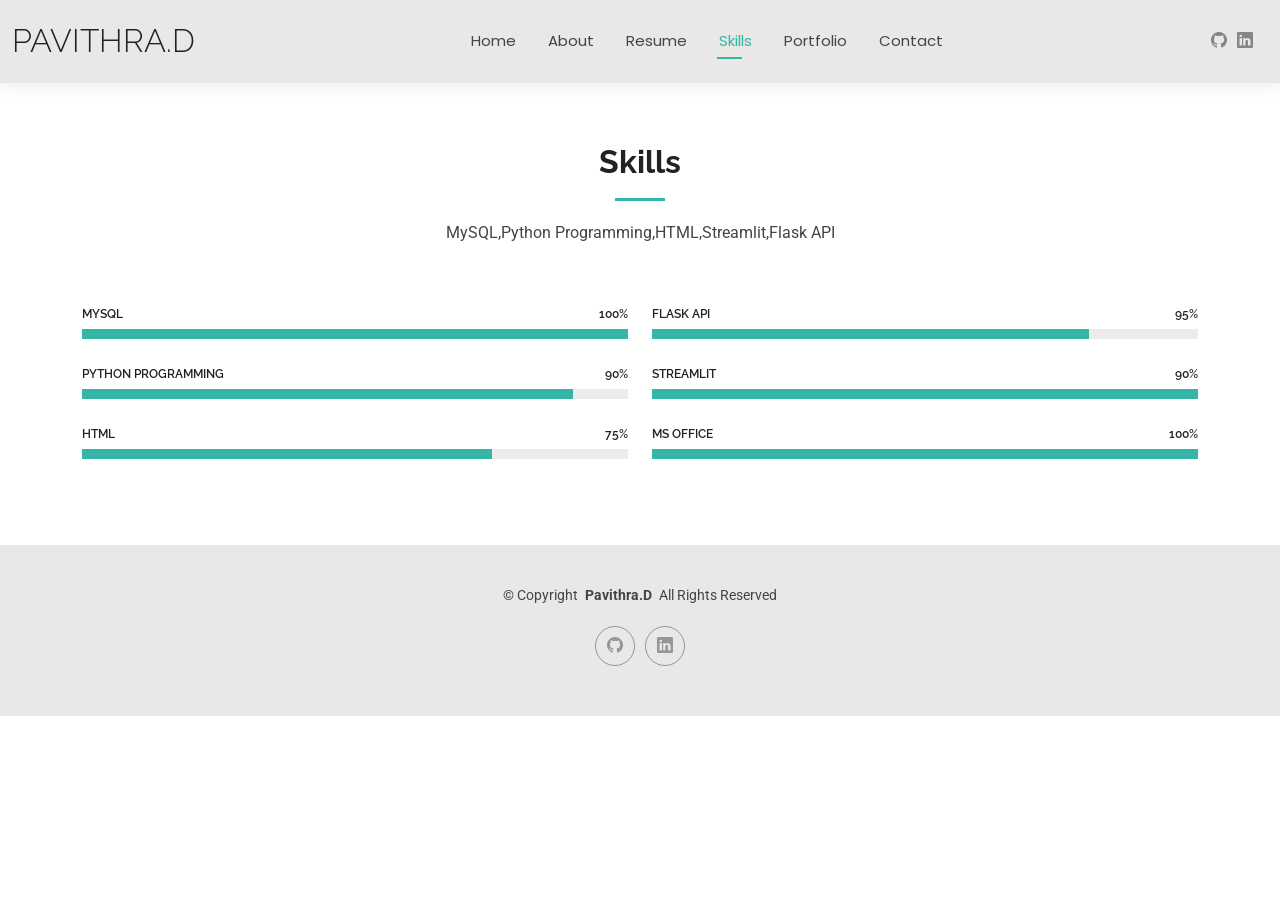
<file: Skills.html>
<!DOCTYPE html>
<html lang="en">

<head>
  <meta charset="utf-8">
  <meta content="width=device-width, initial-scale=1.0" name="viewport">
  <title>Skills</title>
  <meta name="description" content="">
  <meta name="keywords" content="">

  <!-- Favicons -->
  <link href="assets/img/favicon.png" rel="icon">
  <link href="assets/img/apple-touch-icon.png" rel="apple-touch-icon">

  <!-- Fonts -->
  <link href="https://fonts.googleapis.com" rel="preconnect">
  <link href="https://fonts.gstatic.com" rel="preconnect" crossorigin>
  <link href="https://fonts.googleapis.com/css2?family=Roboto:ital,wght@0,100;0,300;0,400;0,500;0,700;0,900;1,100;1,300;1,400;1,500;1,700;1,900&family=Poppins:ital,wght@0,100;0,200;0,300;0,400;0,500;0,600;0,700;0,800;0,900;1,100;1,200;1,300;1,400;1,500;1,600;1,700;1,800;1,900&family=Raleway:ital,wght@0,100;0,200;0,300;0,400;0,500;0,600;0,700;0,800;0,900;1,100;1,200;1,300;1,400;1,500;1,600;1,700;1,800;1,900&display=swap" rel="stylesheet">

  <!-- Vendor CSS Files -->
  <link href="assets/vendor/bootstrap/css/bootstrap.min.css" rel="stylesheet">
  <link href="assets/vendor/bootstrap-icons/bootstrap-icons.css" rel="stylesheet">
  <link href="assets/vendor/aos/aos.css" rel="stylesheet">
  <link href="assets/vendor/swiper/swiper-bundle.min.css" rel="stylesheet">
  <link href="assets/vendor/glightbox/css/glightbox.min.css" rel="stylesheet">

  <!-- Main CSS File -->
  <link href="assets/css/main.css" rel="stylesheet">

</head>

<body class="contact-page">

  <header id="header" class="header d-flex align-items-center light-background sticky-top">
    <div class="container-fluid position-relative d-flex align-items-center justify-content-between">

      <a href="index.html" class="logo d-flex align-items-center me-auto me-xl-0">
        <!-- Uncomment the line below if you also wish to use an image logo -->
        <!-- <img src="assets/img/logo.png" alt=""> -->
        <h1 class="sitename">Pavithra.D</h1>
      </a>

      <nav id="navmenu" class="navmenu">
        <ul>
          <li><a href="index.html">Home</a></li>
          <li><a href="about.html">About</a></li>
          <li><a href="resume.html">Resume</a></li>
          <li><a href="Skills.html" class="active">Skills</a></li>
          <li><a href="portfolio.html">Portfolio</a></li>
          <li><a href="contact.html">Contact</a></li>
        </ul>
        <i class="mobile-nav-toggle d-xl-none bi bi-list"></i>
      </nav>

      <div class="header-social-links">
        <a href="https://github.com/Pavithrakiruba" class="github"><i class="bi bi-github"></i></a>
        <a href="https://www.linkedin.com/in/pavithra-kiruba/" class="linkedin"><i class="bi bi-linkedin"></i></a>
      </div>

    </div>
  </header>
 <!-- Skills Section -->
    <section id="skills" class="skills section">

      <!-- Section Title -->
      <div class="container section-title" data-aos="fade-up">
        <h2>Skills</h2>
        <p> MySQL,Python Programming,HTML,Streamlit,Flask API</p>
      </div><!-- End Section Title -->

      <div class="container" data-aos="fade-up" data-aos-delay="100">

        <div class="row skills-content skills-animation">

          <div class="col-lg-6">

            <div class="progress">
              <span class="skill"><span>MYSQL</span> <i class="val">100%</i></span>
              <div class="progress-bar-wrap">
                <div class="progress-bar" role="progressbar" aria-valuenow="100" aria-valuemin="0" aria-valuemax="100"></div>
              </div>
            </div><!-- End Skills Item -->

            <div class="progress">
              <span class="skill"><span>Python Programming</span> <i class="val">90%</i></span>
              <div class="progress-bar-wrap">
                <div class="progress-bar" role="progressbar" aria-valuenow="90" aria-valuemin="0" aria-valuemax="100"></div>
              </div>
            </div><!-- End Skills Item -->

            <div class="progress">
              <span class="skill"><span>HTML</span> <i class="val">75%</i></span>
              <div class="progress-bar-wrap">
                <div class="progress-bar" role="progressbar" aria-valuenow="75" aria-valuemin="0" aria-valuemax="100"></div>
              </div>
            </div><!-- End Skills Item -->

          </div>

          <div class="col-lg-6">

            <div class="progress">
              <span class="skill"><span>Flask API</span> <i class="val">95%</i></span>
              <div class="progress-bar-wrap">
                <div class="progress-bar" role="progressbar" aria-valuenow="80" aria-valuemin="0" aria-valuemax="100"></div>
              </div>
            </div><!-- End Skills Item -->
            
            <div class="progress">
              <span class="skill"><span>Streamlit</span> <i class="val">90%</i></span>
              <div class="progress-bar-wrap">
                <div class="progress-bar" role="progressbar" aria-valuenow="100" aria-valuemin="0" aria-valuemax="100"></div>
              </div>
            </div><!-- End Skills Item -->
            
            <div class="progress">
              <span class="skill"><span>MS OFFICE</span> <i class="val">100%</i></span>
              <div class="progress-bar-wrap">
                <div class="progress-bar" role="progressbar" aria-valuenow="100" aria-valuemin="0" aria-valuemax="100"></div>
              </div>
            </div><!-- End Skills Item -->


        </div>

        </div>

      </div>

     </section><!-- /Stats Section -->
  </main>

  <footer id="footer" class="footer light-background">

    <div class="container">
      <div class="copyright text-center ">
        <p>© <span>Copyright</span> <strong class="px-1 sitename">Pavithra.D</strong> <span>All Rights Reserved<br></span></p>
      </div>
      <div class="social-links d-flex justify-content-center">
        <a href="https://github.com/Pavithrakiruba"><i class="bi bi-github"></i></a>
        <a href="https://www.linkedin.com/in/pavithra-kiruba/"><i class="bi bi-linkedin"></i></a>
      </div>
      <div class="credits">
      </div>
    </div>

  </footer>

  <!-- Scroll Top -->
  <a href="#" id="scroll-top" class="scroll-top d-flex align-items-center justify-content-center"><i class="bi bi-arrow-up-short"></i></a>

  <!-- Preloader -->
  <div id="preloader"></div>
  <!-- Vendor JS Files -->
  <script src="assets/vendor/bootstrap/js/bootstrap.bundle.min.js"></script>
  <script src="assets/vendor/php-email-form/validate.js"></script>
  <script src="assets/vendor/aos/aos.js"></script>
  <script src="assets/vendor/waypoints/noframework.waypoints.js"></script>
  <script src="assets/vendor/purecounter/purecounter_vanilla.js"></script>
  <script src="assets/vendor/swiper/swiper-bundle.min.js"></script>
  <script src="assets/vendor/glightbox/js/glightbox.min.js"></script>
  <script src="assets/vendor/imagesloaded/imagesloaded.pkgd.min.js"></script>
  <script src="assets/vendor/isotope-layout/isotope.pkgd.min.js"></script>

  <!-- Main JS File -->
  <script src="assets/js/main.js"></script>

</body>

</html>
</file>
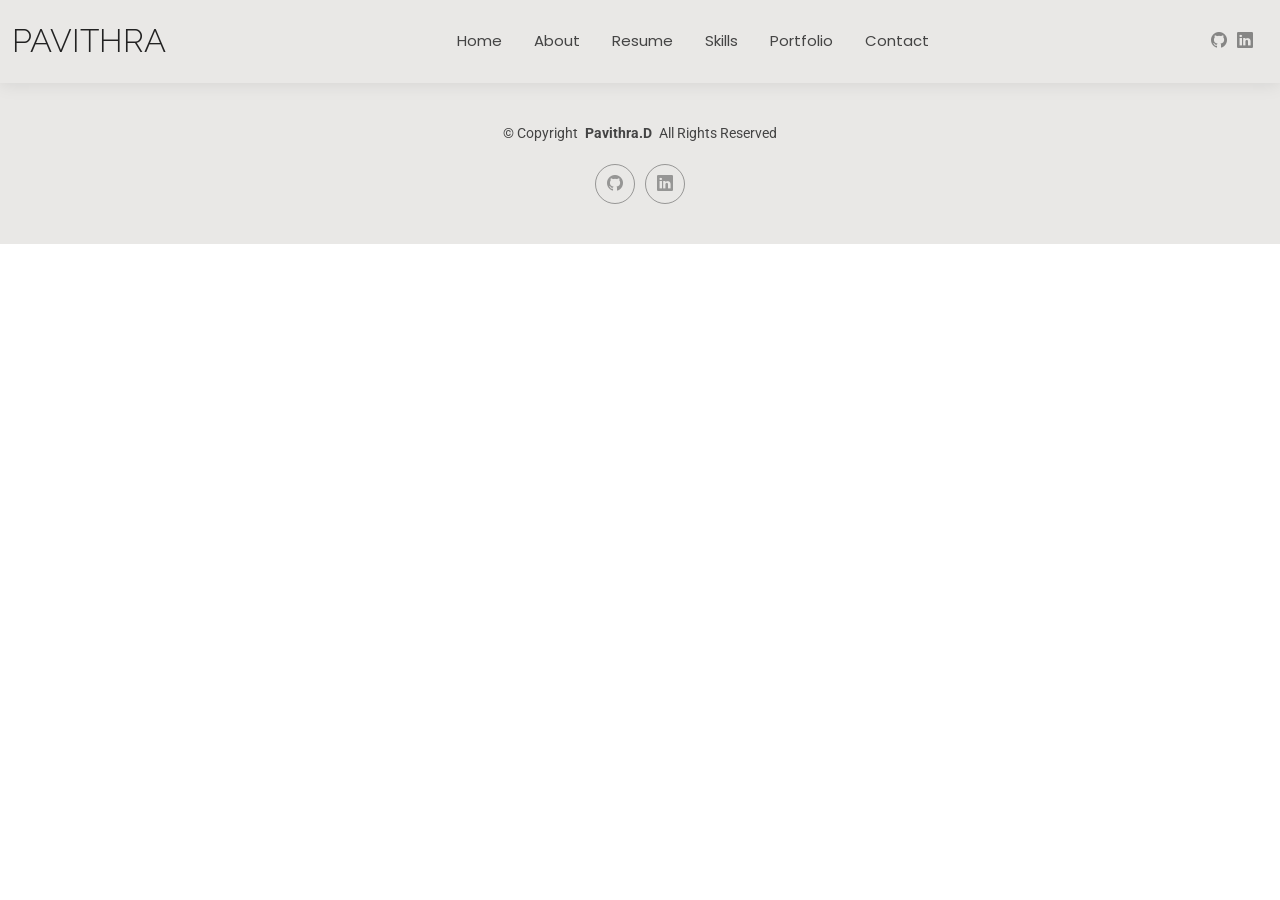
<file: starter-page.html>
<!DOCTYPE html>
<html lang="en">

<head>
  <meta charset="utf-8">
  <meta content="width=device-width, initial-scale=1.0" name="viewport">
  <title>Starter Page - Pavithra.D</title>
  <meta name="description" content="">
  <meta name="keywords" content="">

  <!-- Favicons -->
  <link href="assets/img/favicon.png" rel="icon">
  <link href="assets/img/apple-touch-icon.png" rel="apple-touch-icon">

  <!-- Fonts -->
  <link href="https://fonts.googleapis.com" rel="preconnect">
  <link href="https://fonts.gstatic.com" rel="preconnect" crossorigin>
  <link href="https://fonts.googleapis.com/css2?family=Roboto:ital,wght@0,100;0,300;0,400;0,500;0,700;0,900;1,100;1,300;1,400;1,500;1,700;1,900&family=Poppins:ital,wght@0,100;0,200;0,300;0,400;0,500;0,600;0,700;0,800;0,900;1,100;1,200;1,300;1,400;1,500;1,600;1,700;1,800;1,900&family=Raleway:ital,wght@0,100;0,200;0,300;0,400;0,500;0,600;0,700;0,800;0,900;1,100;1,200;1,300;1,400;1,500;1,600;1,700;1,800;1,900&display=swap" rel="stylesheet">

  <!-- Vendor CSS Files -->
  <link href="assets/vendor/bootstrap/css/bootstrap.min.css" rel="stylesheet">
  <link href="assets/vendor/bootstrap-icons/bootstrap-icons.css" rel="stylesheet">
  <link href="assets/vendor/aos/aos.css" rel="stylesheet">
  <link href="assets/vendor/swiper/swiper-bundle.min.css" rel="stylesheet">
  <link href="assets/vendor/glightbox/css/glightbox.min.css" rel="stylesheet">

  <!-- Main CSS File -->
  <link href="assets/css/main.css" rel="stylesheet">

</head>

<body class="starter-page-page">

  <header id="header" class="header d-flex align-items-center light-background sticky-top">
    <div class="container-fluid position-relative d-flex align-items-center justify-content-between">

      <a href="index.html" class="logo d-flex align-items-center me-auto me-xl-0">
        <!-- Uncomment the line below if you also wish to use an image logo -->
        <!-- <img src="assets/img/logo.png" alt=""> -->
        <h1 class="sitename">Pavithra</h1>
      </a>

      <nav id="navmenu" class="navmenu">
        <ul>
          <li><a href="index.html">Home</a></li>
          <li><a href="about.html">About</a></li>
          <li><a href="resume.html">Resume</a></li>
          <li><a href="Skills.html">Skills</a></li>
          <li><a href="portfolio.html">Portfolio</a></li>
           <li><a href="contact.html">Contact</a></li>
        </ul>
        <i class="mobile-nav-toggle d-xl-none bi bi-list"></i>
      </nav>

      <div class="header-social-links">
        <a href="https://github.com/Pavithrakiruba" class="github"><i class="bi bi-github"></i></a>
        <a href="https://www.linkedin.com/in/pavithra-kiruba/" class="linkedin"><i class="bi bi-linkedin"></i></a>
      </div>

    </div>
  </header>

   </main>

  <footer id="footer" class="footer light-background">

    <div class="container">
      <div class="copyright text-center ">
        <p>© <span>Copyright</span> <strong class="px-1 sitename">Pavithra.D</strong> <span>All Rights Reserved<br></span></p>
      </div>
      <div class="social-links d-flex justify-content-center">
        <a href="https://github.com/Pavithrakiruba"><i class="bi bi-github"></i></a>
        <a href="https://www.linkedin.com/in/pavithra-kiruba/"><i class="bi bi-linkedin"></i></a>
      </div>
    </div>

  </footer>

  <!-- Scroll Top -->
  <a href="#" id="scroll-top" class="scroll-top d-flex align-items-center justify-content-center"><i class="bi bi-arrow-up-short"></i></a>

  <!-- Preloader -->
  <div id="preloader"></div>

  <!-- Vendor JS Files -->
  <script src="assets/vendor/bootstrap/js/bootstrap.bundle.min.js"></script>
  <script src="assets/vendor/php-email-form/validate.js"></script>
  <script src="assets/vendor/aos/aos.js"></script>
  <script src="assets/vendor/waypoints/noframework.waypoints.js"></script>
  <script src="assets/vendor/purecounter/purecounter_vanilla.js"></script>
  <script src="assets/vendor/swiper/swiper-bundle.min.js"></script>
  <script src="assets/vendor/glightbox/js/glightbox.min.js"></script>
  <script src="assets/vendor/imagesloaded/imagesloaded.pkgd.min.js"></script>
  <script src="assets/vendor/isotope-layout/isotope.pkgd.min.js"></script>

  <!-- Main JS File -->
  <script src="assets/js/main.js"></script>

</body>

</html>
</file>
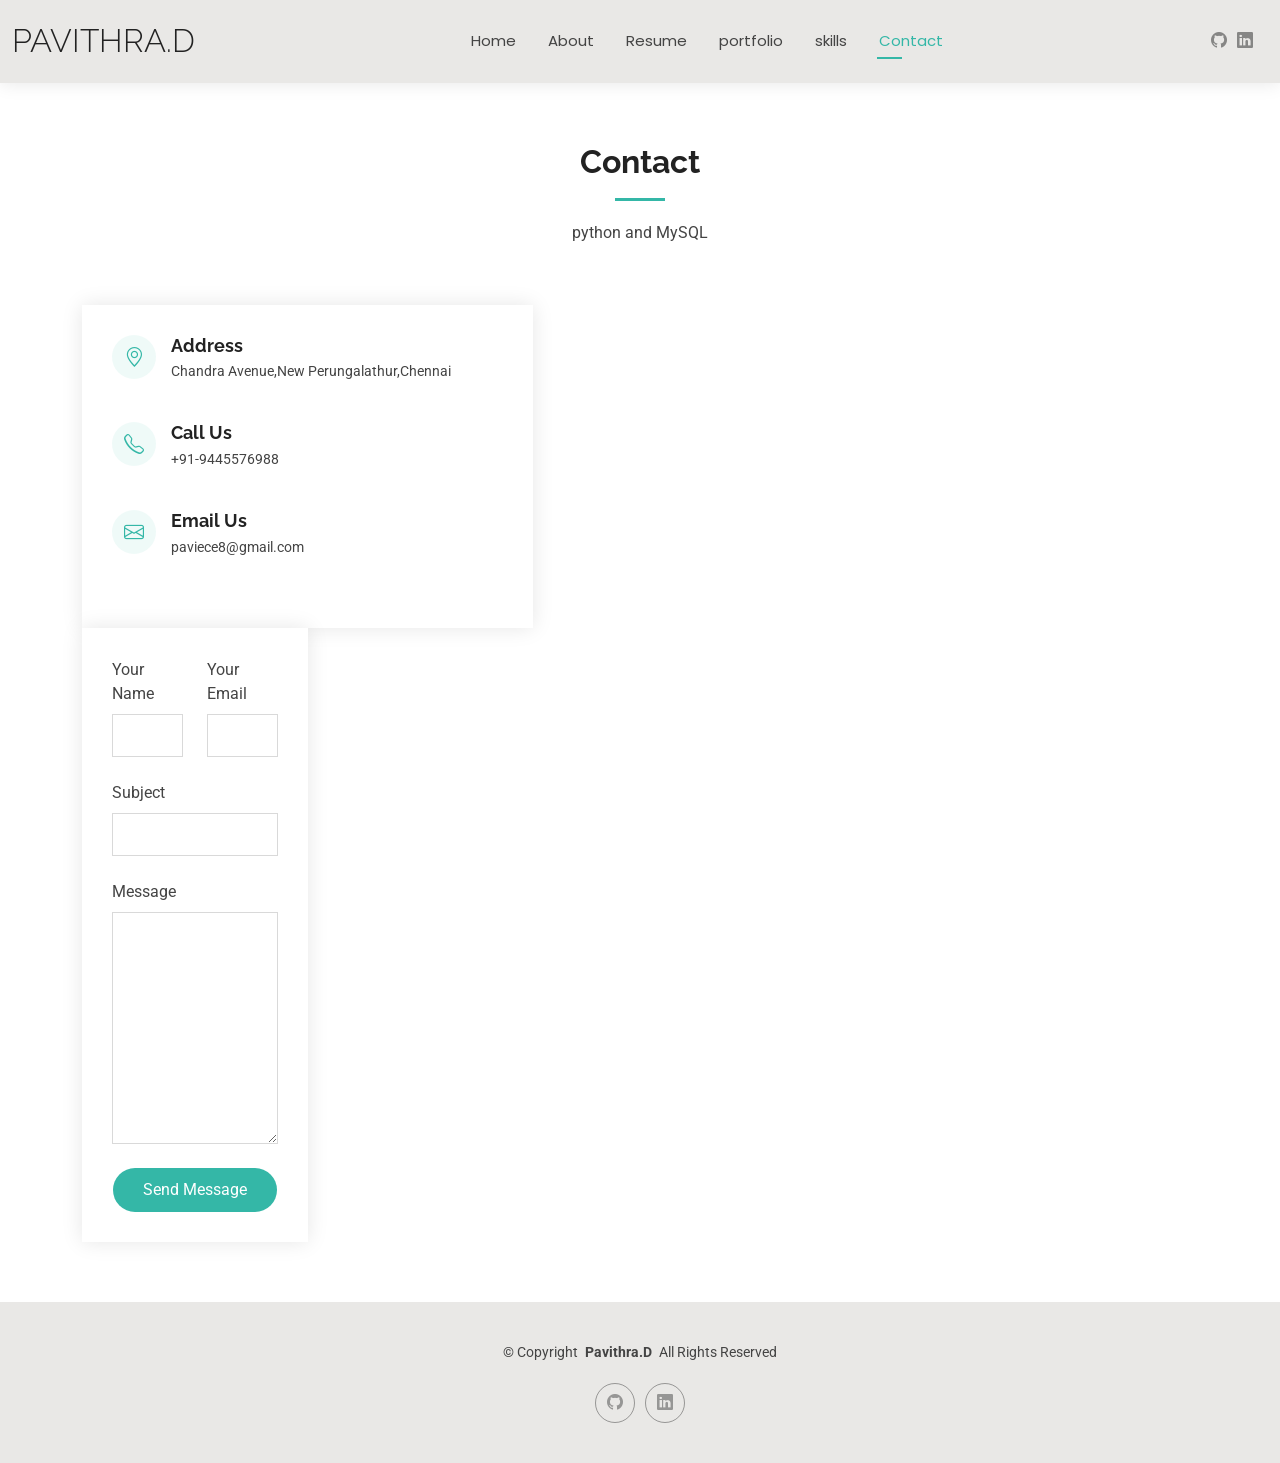
<file: Pavithra.D/contact.html>
<!DOCTYPE html>
<html lang="en">

<head>
  <meta charset="utf-8">
  <meta content="width=device-width, initial-scale=1.0" name="viewport">
  <title>Portfolio</title>
  <meta name="description" content="">
  <meta name="keywords" content="">

  <!-- Favicons -->
  <link href="assets/img/favicon.png" rel="icon">
  <link href="assets/img/apple-touch-icon.png" rel="apple-touch-icon">

  <!-- Fonts -->
  <link href="https://fonts.googleapis.com" rel="preconnect">
  <link href="https://fonts.gstatic.com" rel="preconnect" crossorigin>
  <link href="https://fonts.googleapis.com/css2?family=Roboto:ital,wght@0,100;0,300;0,400;0,500;0,700;0,900;1,100;1,300;1,400;1,500;1,700;1,900&family=Poppins:ital,wght@0,100;0,200;0,300;0,400;0,500;0,600;0,700;0,800;0,900;1,100;1,200;1,300;1,400;1,500;1,600;1,700;1,800;1,900&family=Raleway:ital,wght@0,100;0,200;0,300;0,400;0,500;0,600;0,700;0,800;0,900;1,100;1,200;1,300;1,400;1,500;1,600;1,700;1,800;1,900&display=swap" rel="stylesheet">

  <!-- Vendor CSS Files -->
  <link href="assets/vendor/bootstrap/css/bootstrap.min.css" rel="stylesheet">
  <link href="assets/vendor/bootstrap-icons/bootstrap-icons.css" rel="stylesheet">
  <link href="assets/vendor/aos/aos.css" rel="stylesheet">
  <link href="assets/vendor/swiper/swiper-bundle.min.css" rel="stylesheet">
  <link href="assets/vendor/glightbox/css/glightbox.min.css" rel="stylesheet">

  <!-- Main CSS File -->
  <link href="assets/css/main.css" rel="stylesheet">

</head>

<body class="contact-page">

  <header id="header" class="header d-flex align-items-center light-background sticky-top">
    <div class="container-fluid position-relative d-flex align-items-center justify-content-between">

      <a href="index.html" class="logo d-flex align-items-center me-auto me-xl-0">
        <!-- Uncomment the line below if you also wish to use an image logo -->
        <!-- <img src="assets/img/logo.png" alt=""> -->
        <h1 class="sitename">Pavithra.D</h1>
      </a>

      <nav id="navmenu" class="navmenu">
        <ul>
          <li><a href="index.html">Home</a></li>
          <li><a href="about.html">About</a></li>
          <li><a href="resume.html">Resume</a></li>
          <li><a href="portfolio.html">portfolio</a></li>
          <li><a href="skills">skills</a></li>
          <li><a href="contact.html" class="active">Contact</a></li>
        </ul>
        <i class="mobile-nav-toggle d-xl-none bi bi-list"></i>
      </nav>

      <div class="header-social-links">
        <a href="https://github.com/Pavithrakiruba" class="github"><i class="bi bi-github"></i></a>
        <a href="https://www.linkedin.com/in/pavithra-kiruba/" class="linkedin"><i class="bi bi-linkedin"></i></a>
      </div>

    </div>
  </header>

  <main class="main">

    <!-- Contact Section -->
    <section id="contact" class="contact section">

      <!-- Section Title -->
      <div class="container section-title" data-aos="fade-up">
        <h2>Contact</h2>
        <p>python and MySQL</p>
      </div><!-- End Section Title -->

      <div class="container" data-aos="fade-up" data-aos-delay="100">

        <div class="row gy-4">

          <div class="col-lg-5">

            <div class="info-wrap">
              <div class="info-item d-flex" data-aos="fade-up" data-aos-delay="200">
                <i class="bi bi-geo-alt flex-shrink-0"></i>
                <div>
                  <h3>Address</h3>
                  <p>Chandra Avenue,New Perungalathur,Chennai</p>
                </div>
              </div><!-- End Info Item -->

              <div class="info-item d-flex" data-aos="fade-up" data-aos-delay="300">
                <i class="bi bi-telephone flex-shrink-0"></i>
                <div>
                  <h3>Call Us</h3>
                  <p>+91-9445576988</p>
                </div>
              </div><!-- End Info Item -->

              <div class="info-item d-flex" data-aos="fade-up" data-aos-delay="400">
                <i class="bi bi-envelope flex-shrink-0"></i>
                <div>
                  <h3>Email Us</h3>
                  <p>paviece8@gmail.com</p>
                </div>
              </div><!-- End Info Item -->
            </div>

          <div class="col-lg-6">
            <form action="forms/contact.php" method="post" class="php-email-form" data-aos="fade-up" data-aos-delay="200">
              <div class="row gy-4">

                <div class="col-md-6">
                  <label for="name-field" class="pb-2">Your Name</label>
                  <input type="text" name="name" id="name-field" class="form-control" required="">
                </div>

                <div class="col-md-6">
                  <label for="email-field" class="pb-2">Your Email</label>
                  <input type="email" class="form-control" name="email" id="email-field" required="">
                </div>

                <div class="col-md-12">
                  <label for="subject-field" class="pb-2">Subject</label>
                  <input type="text" class="form-control" name="subject" id="subject-field" required="">
                </div>

                <div class="col-md-12">
                  <label for="message-field" class="pb-2">Message</label>
                  <textarea class="form-control" name="message" rows="10" id="message-field" required=""></textarea>
                </div>

                <div class="col-md-12 text-center">
                  <div class="loading">Loading</div>
                  <div class="error-message"></div>
                  <div class="sent-message">Your message has been sent. Thank you!</div>

                  <button type="submit">Send Message</button>
                </div>

              </div>
            </form>
          </div><!-- End Contact Form -->

        </div>

      </div>

    </section><!-- /Contact Section -->

  </main>

  <footer id="footer" class="footer light-background">

    <div class="container">
      <div class="copyright text-center ">
        <p>© <span>Copyright</span> <strong class="px-1 sitename">Pavithra.D</Pavithra></strong> <span>All Rights Reserved<br></span></p>
      </div>
      <div class="social-links d-flex justify-content-center">
        <a href="https://github.com/Pavithrakiruba"><i class="bi bi-github"></i></a>
        <a href="https://www.linkedin.com/in/pavithra-kiruba/"><i class="bi bi-linkedin"></i></a>
      </div>
    </div>

  </footer>

  <!-- Scroll Top -->
  <a href="#" id="scroll-top" class="scroll-top d-flex align-items-center justify-content-center"><i class="bi bi-arrow-up-short"></i></a>

  <!-- Preloader -->
  <div id="preloader"></div>

  <!-- Vendor JS Files -->
  <script src="assets/vendor/bootstrap/js/bootstrap.bundle.min.js"></script>
  <script src="assets/vendor/php-email-form/validate.js"></script>
  <script src="assets/vendor/aos/aos.js"></script>
  <script src="assets/vendor/waypoints/noframework.waypoints.js"></script>
  <script src="assets/vendor/purecounter/purecounter_vanilla.js"></script>
  <script src="assets/vendor/swiper/swiper-bundle.min.js"></script>
  <script src="assets/vendor/glightbox/js/glightbox.min.js"></script>
  <script src="assets/vendor/imagesloaded/imagesloaded.pkgd.min.js"></script>
  <script src="assets/vendor/isotope-layout/isotope.pkgd.min.js"></script>

  <!-- Main JS File -->
  <script src="assets/js/main.js"></script>

</body>

</html>
</file>
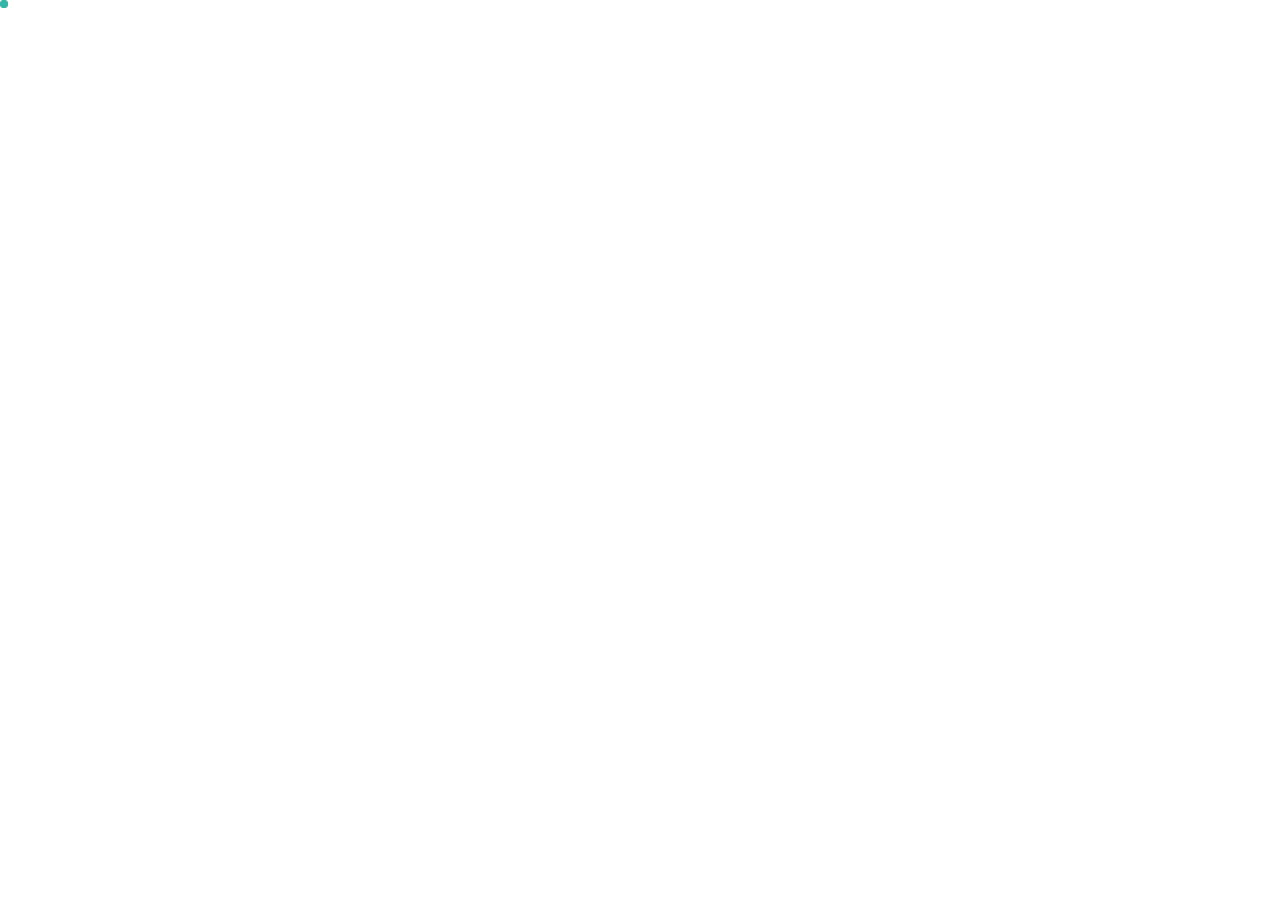
<file: Pavithra.D/portfolio.html>
<!DOCTYPE html>
<html lang="en">

<head>
  <meta charset="utf-8">
  <meta content="width=device-width, initial-scale=1.0" name="viewport">
  <title>Portfolio - Pavithra.D</title>
  <meta name="description" content="">
  <meta name="keywords" content="">

  <!-- Favicons -->
  <link href="assets/img/favicon.png" rel="icon">
  <link href="assets/img/apple-touch-icon.png" rel="apple-touch-icon">

  <!-- Fonts -->
  <link href="https://fonts.googleapis.com" rel="preconnect">
  <link href="https://fonts.gstatic.com" rel="preconnect" crossorigin>
  <link href="https://fonts.googleapis.com/css2?family=Roboto:ital,wght@0,100;0,300;0,400;0,500;0,700;0,900;1,100;1,300;1,400;1,500;1,700;1,900&family=Poppins:ital,wght@0,100;0,200;0,300;0,400;0,500;0,600;0,700;0,800;0,900;1,100;1,200;1,300;1,400;1,500;1,600;1,700;1,800;1,900&family=Raleway:ital,wght@0,100;0,200;0,300;0,400;0,500;0,600;0,700;0,800;0,900;1,100;1,200;1,300;1,400;1,500;1,600;1,700;1,800;1,900&display=swap" rel="stylesheet">

  <!-- Vendor CSS Files -->
  <link href="assets/vendor/bootstrap/css/bootstrap.min.css" rel="stylesheet">
  <link href="assets/vendor/bootstrap-icons/bootstrap-icons.css" rel="stylesheet">
  <link href="assets/vendor/aos/aos.css" rel="stylesheet">
  <link href="assets/vendor/swiper/swiper-bundle.min.css" rel="stylesheet">
  <link href="assets/vendor/glightbox/css/glightbox.min.css" rel="stylesheet">

  <!-- Main CSS File -->
  <link href="assets/css/main.css" rel="stylesheet">

 </head>

<body class="portfolio-page">

  <header id="header" class="header d-flex align-items-center light-background sticky-top">
    <div class="container-fluid position-relative d-flex align-items-center justify-content-between">

      <a href="index.html" class="logo d-flex align-items-center me-auto me-xl-0">
        <!-- Uncomment the line below if you also wish to use an image logo -->
        <!-- <img src="assets/img/logo.png" alt=""> -->
        <h1 class="sitename">Pavithra.D</h1>
      </a>

      <nav id="navmenu" class="navmenu">
        <ul>
          <li><a href="index.html">Home</a></li>
          <li><a href="about.html">About</a></li>
          <li><a href="resume.html">Resume</a></li>
          <li><a href="skills">skills</a></li>
          <li><a href="portfolio.html" class="active">Portfolio</a></li>
          <li><a href="contact.html">Contact</a></li>

       <div class="header-social-links">
      
        <a href="https://github.com/Pavithrakiruba" class="github"><i class="bi bi-github"></i></a>
        <a href="https://www.linkedin.com/in/pavithra-kiruba/" class="linkedin"><i class="bi bi-linkedin"></i></a>
      </div>

    </div>
  </header>

      </main>

  <footer id="footer" class="footer light-background">

    <div class="container">
      <div class="copyright text-center ">
        <p>© <span>Copyright</span> <strong class="px-1 sitename">Pavithra.D</strong> <span>All Rights Reserved<br></span></p>
      </div>
      <div class="social-links d-flex justify-content-center">
        <a href="https://github.com/Pavithrakiruba"><i class="bi bi-github"></i></a>
        <a href="https://www.linkedin.com/in/pavithra-kiruba/ "><i class="bi bi-linkedin"></i></a>
      </div>
  </footer>

  <!-- Scroll Top -->
  <a href="#" id="scroll-top" class="scroll-top d-flex align-items-center justify-content-center"><i class="bi bi-arrow-up-short"></i></a>

  <!-- Preloader -->
  <div id="preloader"></div>

  <!-- Vendor JS Files -->
  <script src="assets/vendor/bootstrap/js/bootstrap.bundle.min.js"></script>
  <script src="assets/vendor/php-email-form/validate.js"></script>
  <script src="assets/vendor/aos/aos.js"></script>
  <script src="assets/vendor/waypoints/noframework.waypoints.js"></script>
  <script src="assets/vendor/purecounter/purecounter_vanilla.js"></script>
  <script src="assets/vendor/swiper/swiper-bundle.min.js"></script>
  <script src="assets/vendor/glightbox/js/glightbox.min.js"></script>
  <script src="assets/vendor/imagesloaded/imagesloaded.pkgd.min.js"></script>
  <script src="assets/vendor/isotope-layout/isotope.pkgd.min.js"></script>

  <!-- Main JS File -->
  <script src="assets/js/main.js"></script>

</body>

</html>
</file>
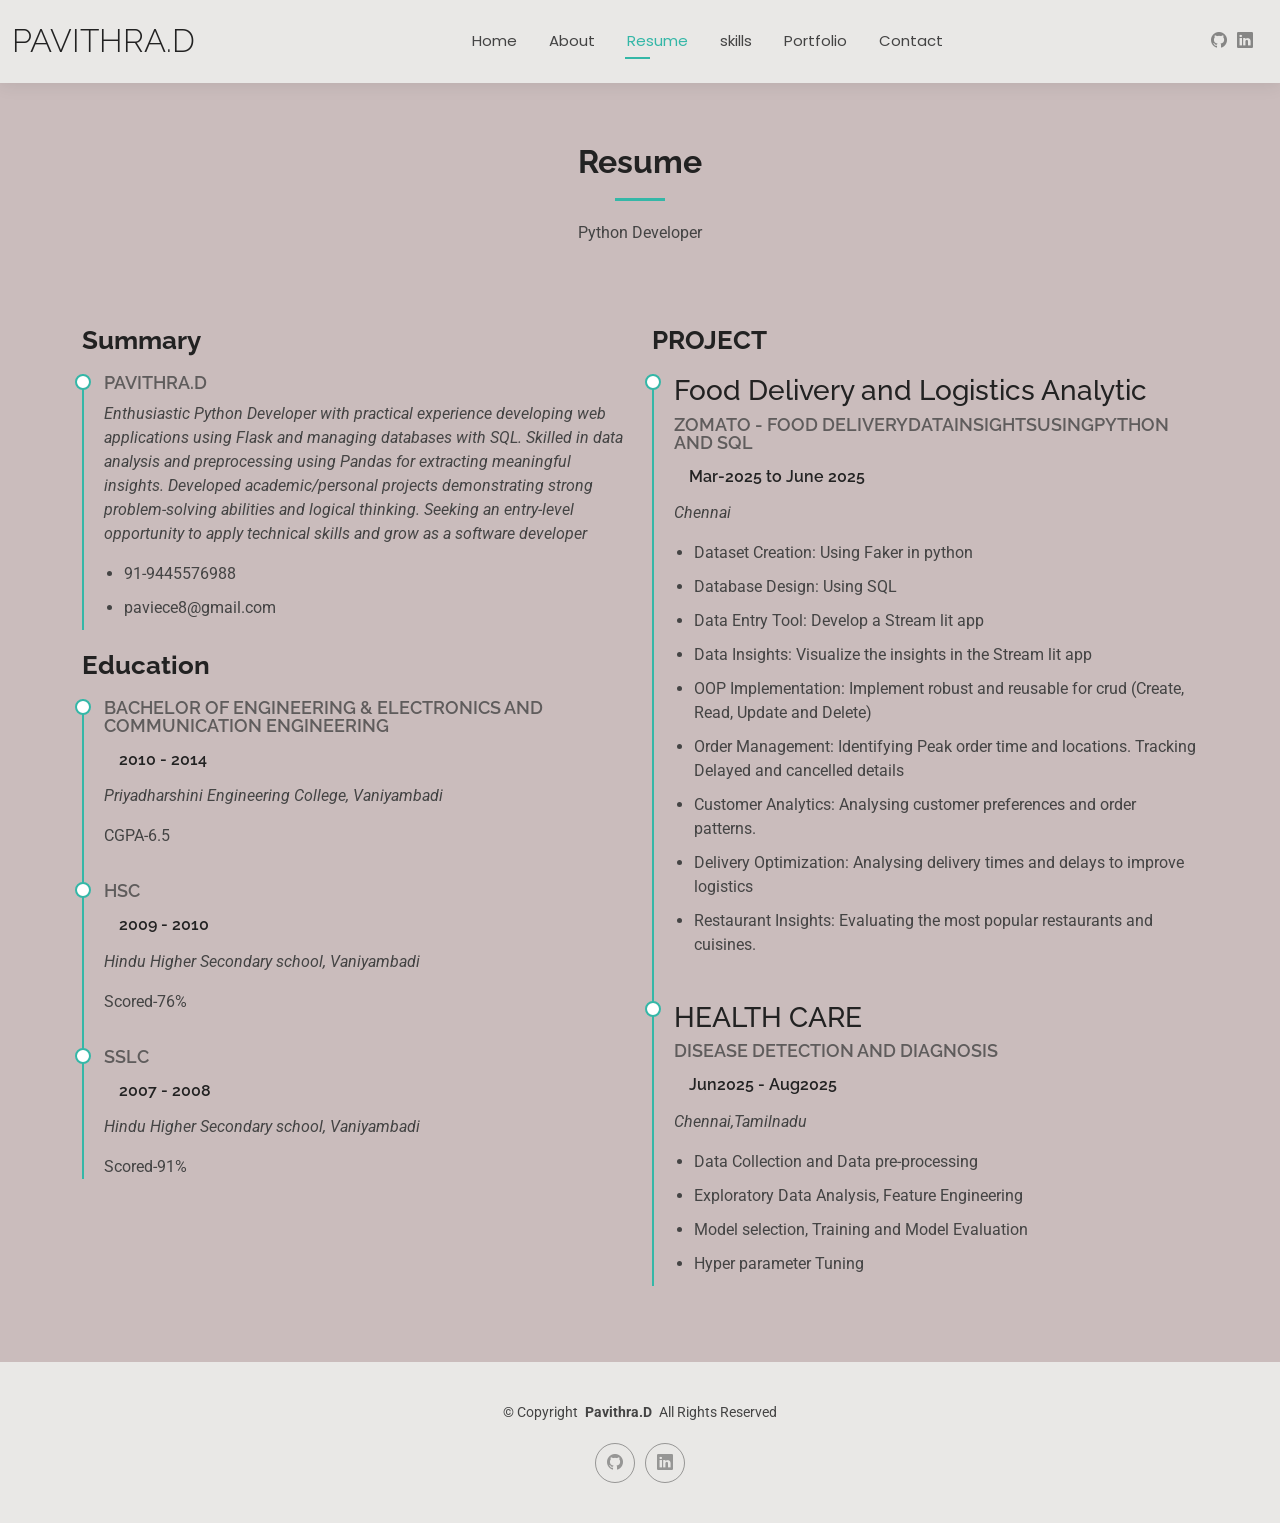
<file: Pavithra.D/resume.html>
<!DOCTYPE html>
<html lang="en">

<head>
  <meta charset="utf-8">
  <meta content="width=device-width, initial-scale=1.0" name="viewport">
  <title>Resume - Pavithra.D</title>
  <meta name="description" content="">
  <meta name="keywords" content="">

  <!-- Favicons -->
  <link href="assets/img/favicon.png" rel="icon">
  <link href="assets/img/apple-touch-icon.png" rel="apple-touch-icon">

  <!-- Fonts -->
  <link href="https://fonts.googleapis.com" rel="preconnect">
  <link href="https://fonts.gstatic.com" rel="preconnect" crossorigin>
  <link href="https://fonts.googleapis.com/css2?family=Roboto:ital,wght@0,100;0,300;0,400;0,500;0,700;0,900;1,100;1,300;1,400;1,500;1,700;1,900&family=Poppins:ital,wght@0,100;0,200;0,300;0,400;0,500;0,600;0,700;0,800;0,900;1,100;1,200;1,300;1,400;1,500;1,600;1,700;1,800;1,900&family=Raleway:ital,wght@0,100;0,200;0,300;0,400;0,500;0,600;0,700;0,800;0,900;1,100;1,200;1,300;1,400;1,500;1,600;1,700;1,800;1,900&display=swap" rel="stylesheet">

  <!-- Vendor CSS Files -->
  <link href="assets/vendor/bootstrap/css/bootstrap.min.css" rel="stylesheet">
  <link href="assets/vendor/bootstrap-icons/bootstrap-icons.css" rel="stylesheet">
  <link href="assets/vendor/aos/aos.css" rel="stylesheet">
  <link href="assets/vendor/swiper/swiper-bundle.min.css" rel="stylesheet">
  <link href="assets/vendor/glightbox/css/glightbox.min.css" rel="stylesheet">

  <!-- Main CSS File -->
  <link href="assets/css/main.css" rel="stylesheet">

</head>

<body class="resume-page">

  <header id="header" class="header d-flex align-items-center light-background sticky-top">
    <div class="container-fluid position-relative d-flex align-items-center justify-content-between">

      <a href="index.html" class="logo d-flex align-items-center me-auto me-xl-0">
        <!-- Uncomment the line below if you also wish to use an image logo -->
        <!-- <img src="assets/img/logo.png" alt=""> -->
        <h1 class="sitename">Pavithra.D</h1>
      </a>

      <nav id="navmenu" class="navmenu">
        <ul>
          <li><a href="index.html">Home</a></li>
          <li><a href="about.html">About</a></li>
          <li><a href="resume.html" class="active">Resume</a></li>
          <li><a href="skills">skills</a></li>
          <li><a href="portfolio.html">Portfolio</a></li>
          <li><a href="contact.html">Contact</a></li>
        </ul>
        <i class="mobile-nav-toggle d-xl-none bi bi-list"></i>
      </nav>

      <div class="header-social-links">
        <a href="https://github.com/Pavithrakiruba" class="github"><i class="bi bi-github"></i></a>
        <a href="https://www.linkedin.com/in/pavithra-kiruba/" class="linkedin"><i class="bi bi-linkedin"></i></a>
      </div>

    </div>
  </header>

  <main class="main">

    <!-- Resume Section -->
    <section id="resume" class="resume section">

      <!-- Section Title -->
      <div class="container section-title" data-aos="fade-up">
        <h2>Resume</h2>
        <p>Python Developer</p>
      </div><!-- End Section Title -->

      <div class="container">

        <div class="row">

          <div class="col-lg-6" data-aos="fade-up" data-aos-delay="100">
            <h3 class="resume-title">Summary</h3>

            <div class="resume-item pb-0">
              <h4>Pavithra.D</h4>
              <p><em>Enthusiastic Python Developer with practical experience developing web applications using Flask and managing
databases with SQL. Skilled in data analysis and preprocessing using Pandas for extracting meaningful insights.
Developed academic/personal projects demonstrating strong problem-solving abilities and logical thinking.
Seeking an entry-level opportunity to apply technical skills and grow as a software developer</em></p>
              <ul>
                <li>91-9445576988</li>
                <li>paviece8@gmail.com</li>
              </ul>
            </div><!-- Edn Resume Item -->

            <h3 class="resume-title">Education</h3>
            <div class="resume-item">
              <h4>Bachelor of Engineering &amp; Electronics and communication Engineering</h4>
              <h5>2010 - 2014</h5>
              <p><em>Priyadharshini Engineering College, Vaniyambadi</em></p>
              <p>CGPA-6.5</p>
            </div><!-- Edn Resume Item -->
            <div class="resume-item">
              <h4>HSC</h4>
              <h5>2009 - 2010</h5>
              <p><em>Hindu Higher Secondary school, Vaniyambadi</em></p>
              <p>Scored-76%</p>
            </div><!-- Edn Resume Item -->
            <div class="resume-item">
              <h4>SSLC</h4>
              <h5>2007 - 2008</h5>
              <p><em>Hindu Higher Secondary school, Vaniyambadi</em></p>
              <p>Scored-91%</p>
            </div><!-- Edn Resume Item -->

          </div>

          <div class="col-lg-6" data-aos="fade-up" data-aos-delay="200">
            <h3 class="resume-title">PROJECT</h3>
            <div class="resume-item">
              <h3>Food Delivery and Logistics Analytic</h3>
              <h4>Zomato - Food DeliveryDataInsightsUsingPython and SQL</h4>
              <h5>Mar-2025 to June 2025</h5>
              <p><em>Chennai </em></p>
              <ul>
                <li>Dataset Creation: Using Faker in python</li>
                <li>Database Design: Using SQL </li>
                <li>Data Entry Tool: Develop a Stream lit app</li>
                <li>Data Insights: Visualize the insights in the Stream lit app</li>
                <li>OOP Implementation: Implement robust and reusable for crud (Create, Read, Update and Delete)</li>
                <li>Order Management: Identifying Peak order time and locations. Tracking Delayed and cancelled details</li>
                <li>Customer Analytics: Analysing customer preferences and order patterns. </li>
                <li>Delivery Optimization: Analysing delivery times and delays to improve logistics </li>
                <li>Restaurant Insights: Evaluating the most popular restaurants and cuisines. 
</li>
              </ul>
            </div><!-- Edn Resume Item -->

            <div class="resume-item">
              <h3>  HEALTH CARE</h3>
              <h4>Disease Detection and Diagnosis</h4>
              <h5>Jun2025 - Aug2025</h5>
              <p><em>Chennai,Tamilnadu</em></p>
              <ul>
                <li>Data Collection and Data pre-processing </li>
                <li>Exploratory Data Analysis, Feature Engineering </li>
                <li>Model selection, Training and Model Evaluation</li>
                <li>Hyper parameter Tuning</li>
              </ul>
            </div><!-- Edn Resume Item -->

          </div>

        </div>

      </div>

    </section><!-- /Resume Section -->

  </main>

  <footer id="footer" class="footer light-background">

    <div class="container">
      <div class="copyright text-center ">
        <p>© <span>Copyright</span> <strong class="px-1 sitename">Pavithra.D</strong> <span>All Rights Reserved<br></span></p>
      </div>
      <div class="social-links d-flex justify-content-center">
        <a href="https://github.com/Pavithrakiruba"><i class="bi bi-github"></i></a>
        <a href="https://www.linkedin.com/in/pavithra-kiruba/"><i class="bi bi-linkedin"></i></a>
      </div>
   </footer>

  <!-- Scroll Top -->
  <a href="#" id="scroll-top" class="scroll-top d-flex align-items-center justify-content-center"><i class="bi bi-arrow-up-short"></i></a>

  <!-- Preloader -->
  <div id="preloader"></div>

  <!-- Vendor JS Files -->
  <script src="assets/vendor/bootstrap/js/bootstrap.bundle.min.js"></script>
  <script src="assets/vendor/php-email-form/validate.js"></script>
  <script src="assets/vendor/aos/aos.js"></script>
  <script src="assets/vendor/waypoints/noframework.waypoints.js"></script>
  <script src="assets/vendor/purecounter/purecounter_vanilla.js"></script>
  <script src="assets/vendor/swiper/swiper-bundle.min.js"></script>
  <script src="assets/vendor/glightbox/js/glightbox.min.js"></script>
  <script src="assets/vendor/imagesloaded/imagesloaded.pkgd.min.js"></script>
  <script src="assets/vendor/isotope-layout/isotope.pkgd.min.js"></script>

  <!-- Main JS File -->
  <script src="assets/js/main.js"></script>

</body>

</html>
</file>
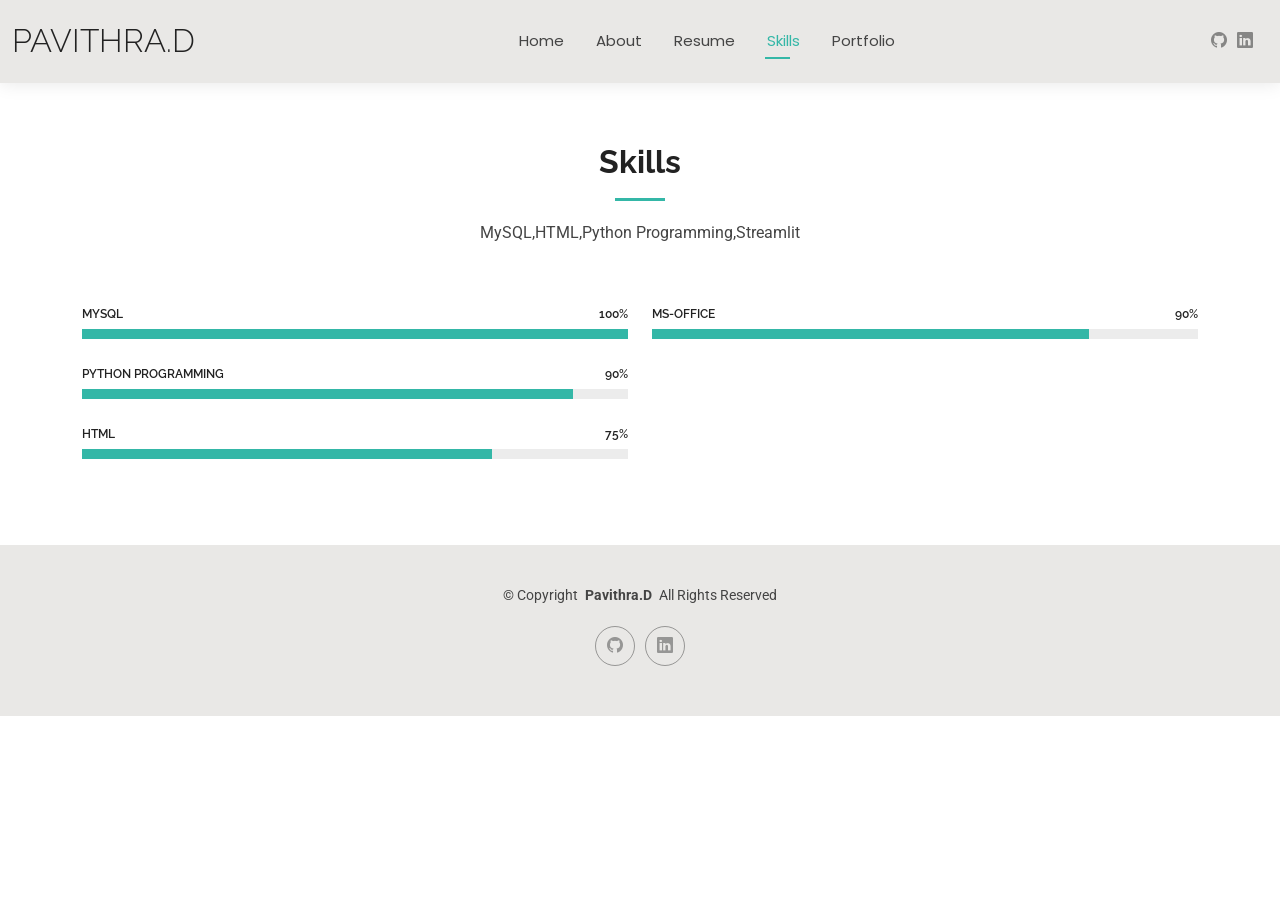
<file: Pavithra.D/Skills.html>
<!DOCTYPE html>
<html lang="en">

<head>
  <meta charset="utf-8">
  <meta content="width=device-width, initial-scale=1.0" name="viewport">
  <title>Skills</title>
  <meta name="description" content="">
  <meta name="keywords" content="">

  <!-- Favicons -->
  <link href="assets/img/favicon.png" rel="icon">
  <link href="assets/img/apple-touch-icon.png" rel="apple-touch-icon">

  <!-- Fonts -->
  <link href="https://fonts.googleapis.com" rel="preconnect">
  <link href="https://fonts.gstatic.com" rel="preconnect" crossorigin>
  <link href="https://fonts.googleapis.com/css2?family=Roboto:ital,wght@0,100;0,300;0,400;0,500;0,700;0,900;1,100;1,300;1,400;1,500;1,700;1,900&family=Poppins:ital,wght@0,100;0,200;0,300;0,400;0,500;0,600;0,700;0,800;0,900;1,100;1,200;1,300;1,400;1,500;1,600;1,700;1,800;1,900&family=Raleway:ital,wght@0,100;0,200;0,300;0,400;0,500;0,600;0,700;0,800;0,900;1,100;1,200;1,300;1,400;1,500;1,600;1,700;1,800;1,900&display=swap" rel="stylesheet">

  <!-- Vendor CSS Files -->
  <link href="assets/vendor/bootstrap/css/bootstrap.min.css" rel="stylesheet">
  <link href="assets/vendor/bootstrap-icons/bootstrap-icons.css" rel="stylesheet">
  <link href="assets/vendor/aos/aos.css" rel="stylesheet">
  <link href="assets/vendor/swiper/swiper-bundle.min.css" rel="stylesheet">
  <link href="assets/vendor/glightbox/css/glightbox.min.css" rel="stylesheet">

  <!-- Main CSS File -->
  <link href="assets/css/main.css" rel="stylesheet">

</head>

<body class="contact-page">

  <header id="header" class="header d-flex align-items-center light-background sticky-top">
    <div class="container-fluid position-relative d-flex align-items-center justify-content-between">

      <a href="index.html" class="logo d-flex align-items-center me-auto me-xl-0">
        <!-- Uncomment the line below if you also wish to use an image logo -->
        <!-- <img src="assets/img/logo.png" alt=""> -->
        <h1 class="sitename">Pavithra.D</h1>
      </a>

      <nav id="navmenu" class="navmenu">
        <ul>
          <li><a href="index.html">Home</a></li>
          <li><a href="about.html">About</a></li>
          <li><a href="resume.html">Resume</a></li>
           <li><a href="Skills.html" class="active">Skills</a></li>
          <li><a href="portfolio.html">Portfolio</a></li>
        </ul>
        <i class="mobile-nav-toggle d-xl-none bi bi-list"></i>
      </nav>

      <div class="header-social-links">
        <a href="https://github.com/Pavithrakiruba" class="github"><i class="bi bi-github"></i></a>
        <a href="https://www.linkedin.com/in/pavithra-kiruba/" class="linkedin"><i class="bi bi-linkedin"></i></a>
      </div>

    </div>
  </header>
 <!-- Skills Section -->
    <section id="skills" class="skills section">

      <!-- Section Title -->
      <div class="container section-title" data-aos="fade-up">
        <h2>Skills</h2>
        <p> MySQL,HTML,Python Programming,Streamlit</p>
      </div><!-- End Section Title -->

      <div class="container" data-aos="fade-up" data-aos-delay="100">

        <div class="row skills-content skills-animation">

          <div class="col-lg-6">

            <div class="progress">
              <span class="skill"><span>MYSQL</span> <i class="val">100%</i></span>
              <div class="progress-bar-wrap">
                <div class="progress-bar" role="progressbar" aria-valuenow="100" aria-valuemin="0" aria-valuemax="100"></div>
              </div>
            </div><!-- End Skills Item -->

            <div class="progress">
              <span class="skill"><span>Python Programming</span> <i class="val">90%</i></span>
              <div class="progress-bar-wrap">
                <div class="progress-bar" role="progressbar" aria-valuenow="90" aria-valuemin="0" aria-valuemax="100"></div>
              </div>
            </div><!-- End Skills Item -->

            <div class="progress">
              <span class="skill"><span>HTML</span> <i class="val">75%</i></span>
              <div class="progress-bar-wrap">
                <div class="progress-bar" role="progressbar" aria-valuenow="75" aria-valuemin="0" aria-valuemax="100"></div>
              </div>
            </div><!-- End Skills Item -->

          </div>

          <div class="col-lg-6">

            <div class="progress">
              <span class="skill"><span>MS-Office</span> <i class="val">90%</i></span>
              <div class="progress-bar-wrap">
                <div class="progress-bar" role="progressbar" aria-valuenow="80" aria-valuemin="0" aria-valuemax="100"></div>
              </div>
            </div><!-- End Skills Item -->

        </div>

        </div>

      </div>

     </section><!-- /Stats Section -->
  </main>

  <footer id="footer" class="footer light-background">

    <div class="container">
      <div class="copyright text-center ">
        <p>© <span>Copyright</span> <strong class="px-1 sitename">Pavithra.D</strong> <span>All Rights Reserved<br></span></p>
      </div>
      <div class="social-links d-flex justify-content-center">
        <a href="https://github.com/Pavithrakiruba"><i class="bi bi-github"></i></a>
        <a href="https://www.linkedin.com/in/pavithra-kiruba/"><i class="bi bi-linkedin"></i></a>
      </div>
      <div class="credits">
      </div>
    </div>

  </footer>

  <!-- Scroll Top -->
  <a href="#" id="scroll-top" class="scroll-top d-flex align-items-center justify-content-center"><i class="bi bi-arrow-up-short"></i></a>

  <!-- Preloader -->
  <div id="preloader"></div>
  <!-- Vendor JS Files -->
  <script src="assets/vendor/bootstrap/js/bootstrap.bundle.min.js"></script>
  <script src="assets/vendor/php-email-form/validate.js"></script>
  <script src="assets/vendor/aos/aos.js"></script>
  <script src="assets/vendor/waypoints/noframework.waypoints.js"></script>
  <script src="assets/vendor/purecounter/purecounter_vanilla.js"></script>
  <script src="assets/vendor/swiper/swiper-bundle.min.js"></script>
  <script src="assets/vendor/glightbox/js/glightbox.min.js"></script>
  <script src="assets/vendor/imagesloaded/imagesloaded.pkgd.min.js"></script>
  <script src="assets/vendor/isotope-layout/isotope.pkgd.min.js"></script>

  <!-- Main JS File -->
  <script src="assets/js/main.js"></script>

</body>

</html>
</file>
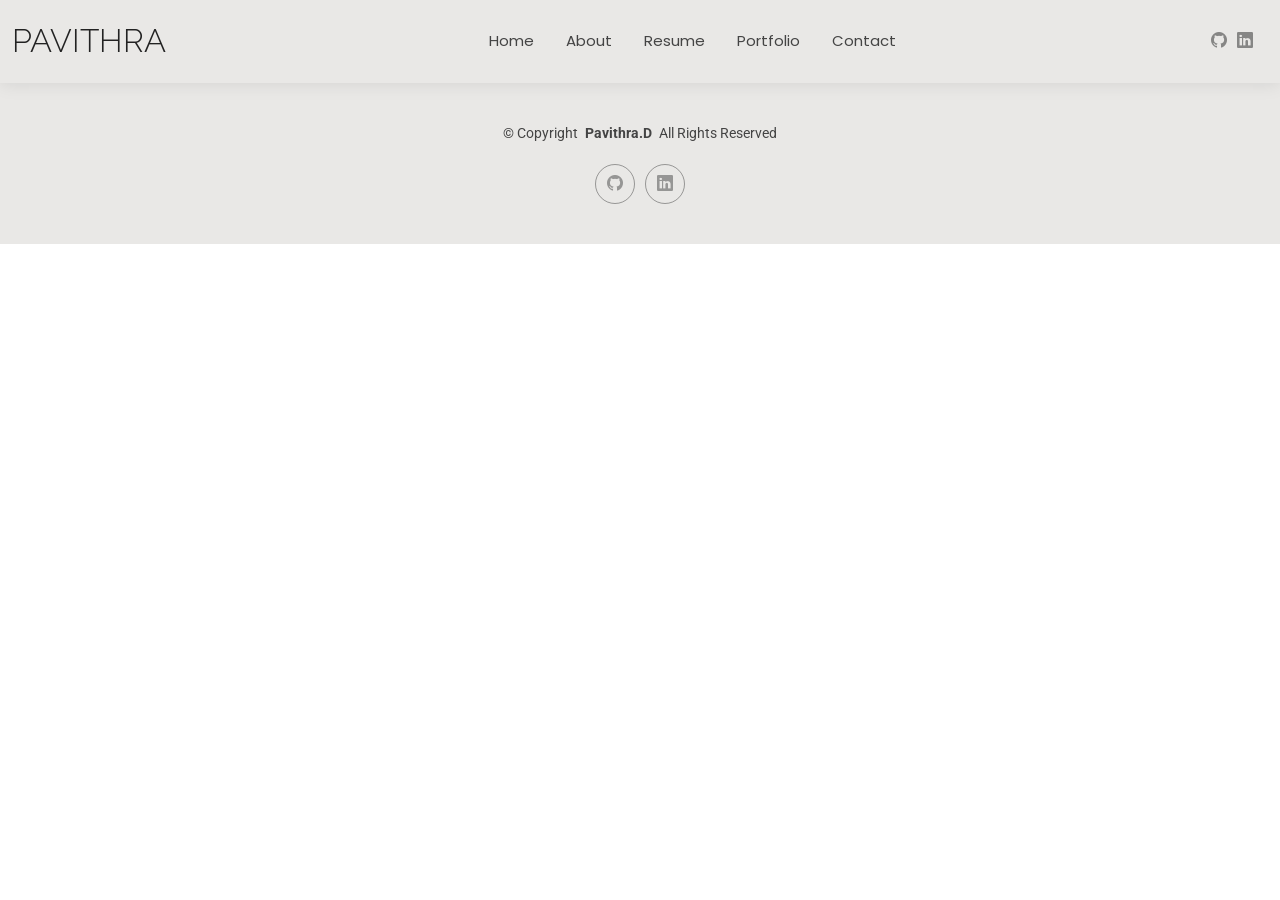
<file: Pavithra.D/starter-page.html>
<!DOCTYPE html>
<html lang="en">

<head>
  <meta charset="utf-8">
  <meta content="width=device-width, initial-scale=1.0" name="viewport">
  <title>Starter Page - Pavithra.D</title>
  <meta name="description" content="">
  <meta name="keywords" content="">

  <!-- Favicons -->
  <link href="assets/img/favicon.png" rel="icon">
  <link href="assets/img/apple-touch-icon.png" rel="apple-touch-icon">

  <!-- Fonts -->
  <link href="https://fonts.googleapis.com" rel="preconnect">
  <link href="https://fonts.gstatic.com" rel="preconnect" crossorigin>
  <link href="https://fonts.googleapis.com/css2?family=Roboto:ital,wght@0,100;0,300;0,400;0,500;0,700;0,900;1,100;1,300;1,400;1,500;1,700;1,900&family=Poppins:ital,wght@0,100;0,200;0,300;0,400;0,500;0,600;0,700;0,800;0,900;1,100;1,200;1,300;1,400;1,500;1,600;1,700;1,800;1,900&family=Raleway:ital,wght@0,100;0,200;0,300;0,400;0,500;0,600;0,700;0,800;0,900;1,100;1,200;1,300;1,400;1,500;1,600;1,700;1,800;1,900&display=swap" rel="stylesheet">

  <!-- Vendor CSS Files -->
  <link href="assets/vendor/bootstrap/css/bootstrap.min.css" rel="stylesheet">
  <link href="assets/vendor/bootstrap-icons/bootstrap-icons.css" rel="stylesheet">
  <link href="assets/vendor/aos/aos.css" rel="stylesheet">
  <link href="assets/vendor/swiper/swiper-bundle.min.css" rel="stylesheet">
  <link href="assets/vendor/glightbox/css/glightbox.min.css" rel="stylesheet">

  <!-- Main CSS File -->
  <link href="assets/css/main.css" rel="stylesheet">

</head>

<body class="starter-page-page">

  <header id="header" class="header d-flex align-items-center light-background sticky-top">
    <div class="container-fluid position-relative d-flex align-items-center justify-content-between">

      <a href="index.html" class="logo d-flex align-items-center me-auto me-xl-0">
        <!-- Uncomment the line below if you also wish to use an image logo -->
        <!-- <img src="assets/img/logo.png" alt=""> -->
        <h1 class="sitename">Pavithra</h1>
      </a>

      <nav id="navmenu" class="navmenu">
        <ul>
          <li><a href="index.html">Home</a></li>
          <li><a href="about.html">About</a></li>
          <li><a href="resume.html">Resume</a></li>
          <li><a href="portfolio.html">Portfolio</a></li>
           <li><a href="contact.html">Contact</a></li>
        </ul>
        <i class="mobile-nav-toggle d-xl-none bi bi-list"></i>
      </nav>

      <div class="header-social-links">
        <a href="https://github.com/Pavithrakiruba" class="github"><i class="bi bi-github"></i></a>
        <a href="https://www.linkedin.com/in/pavithra-kiruba/" class="linkedin"><i class="bi bi-linkedin"></i></a>
      </div>

    </div>
  </header>

   </main>

  <footer id="footer" class="footer light-background">

    <div class="container">
      <div class="copyright text-center ">
        <p>© <span>Copyright</span> <strong class="px-1 sitename">Pavithra.D</strong> <span>All Rights Reserved<br></span></p>
      </div>
      <div class="social-links d-flex justify-content-center">
        <a href="https://github.com/Pavithrakiruba"><i class="bi bi-github"></i></a>
        <a href="https://www.linkedin.com/in/pavithra-kiruba/"><i class="bi bi-linkedin"></i></a>
      </div>
    </div>

  </footer>

  <!-- Scroll Top -->
  <a href="#" id="scroll-top" class="scroll-top d-flex align-items-center justify-content-center"><i class="bi bi-arrow-up-short"></i></a>

  <!-- Preloader -->
  <div id="preloader"></div>

  <!-- Vendor JS Files -->
  <script src="assets/vendor/bootstrap/js/bootstrap.bundle.min.js"></script>
  <script src="assets/vendor/php-email-form/validate.js"></script>
  <script src="assets/vendor/aos/aos.js"></script>
  <script src="assets/vendor/waypoints/noframework.waypoints.js"></script>
  <script src="assets/vendor/purecounter/purecounter_vanilla.js"></script>
  <script src="assets/vendor/swiper/swiper-bundle.min.js"></script>
  <script src="assets/vendor/glightbox/js/glightbox.min.js"></script>
  <script src="assets/vendor/imagesloaded/imagesloaded.pkgd.min.js"></script>
  <script src="assets/vendor/isotope-layout/isotope.pkgd.min.js"></script>

  <!-- Main JS File -->
  <script src="assets/js/main.js"></script>

</body>

</html>
</file>
<file: assets/css/main.css>
/**
* Template Name: Kelly
* Template URL: https://bootstrapmade.com/kelly-free-bootstrap-cv-resume-html-template/
* Updated: Aug 07 2024 with Bootstrap v5.3.3
* Author: BootstrapMade.com
* License: https://bootstrapmade.com/license/
*/

/*--------------------------------------------------------------
# Font & Color Variables
# Help: https://bootstrapmade.com/color-system/
--------------------------------------------------------------*/
/* Fonts */
:root {
  --default-font: "Roboto",  system-ui, -apple-system, "Segoe UI", Roboto, "Helvetica Neue", Arial, "Noto Sans", "Liberation Sans", sans-serif, "Apple Color Emoji", "Segoe UI Emoji", "Segoe UI Symbol", "Noto Color Emoji";
  --heading-font: "Raleway",  sans-serif;
  --nav-font: "Poppins",  sans-serif;
}

/* Global Colors - The following color variables are used throughout the website. Updating them here will change the color scheme of the entire website */
:root { 
  --background-color: #ffffff; /* Background color for the entire website, including individual sections */
  --default-color: #444444; /* Default color used for the majority of the text content across the entire website */
  --heading-color: #222222; /* Color for headings, subheadings and title throughout the website */
  --accent-color: #34b7a7; /* Accent color that represents your brand on the website. It's used for buttons, links, and other elements that need to stand out */
  --surface-color: #ffffff; /* The surface color is used as a background of boxed elements within sections, such as cards, icon boxes, or other elements that require a visual separation from the global background. */
  --contrast-color: #ffffff; /* Contrast color for text, ensuring readability against backgrounds of accent, heading, or default colors. */
}

/* Nav Menu Colors - The following color variables are used specifically for the navigation menu. They are separate from the global colors to allow for more customization options */
:root {
  --nav-color: #444444;  /* The default color of the main navmenu links */
  --nav-hover-color: #34b7a7; /* Applied to main navmenu links when they are hovered over or active */
  --nav-mobile-background-color: #ffffff; /* Used as the background color for mobile navigation menu */
  --nav-dropdown-background-color: #ffffff; /* Used as the background color for dropdown items that appear when hovering over primary navigation items */
  --nav-dropdown-color: #444444; /* Used for navigation links of the dropdown items in the navigation menu. */
  --nav-dropdown-hover-color: #34b7a7; /* Similar to --nav-hover-color, this color is applied to dropdown navigation links when they are hovered over. */
}

/* Color Presets - These classes override global colors when applied to any section or element, providing reuse of the sam color scheme. */

.light-background {
  --background-color: #e9e8e6;
  --surface-color: #ffffff;
}

.dark-background {
  --background-color: #060606;
  --default-color: #ffffff;
  --heading-color: #ffffff;
  --surface-color: #252525;
  --contrast-color: #ffffff;
}

/* Smooth scroll */
:root {
  scroll-behavior: smooth;
}

/*--------------------------------------------------------------
# General Styling & Shared Classes
--------------------------------------------------------------*/
body {
  color: var(--default-color);
  background-color: var(--background-color);
  font-family: var(--default-font);
}

a {
  color: var(--accent-color);
  text-decoration: none;
  transition: 0.3s;
}

a:hover {
  color: color-mix(in srgb, var(--accent-color), transparent 25%);
  text-decoration: none;
}

h1,
h2,
h3,
h4,
h5,
h6 {
  color: var(--heading-color);
  font-family: var(--heading-font);
}

/* PHP Email Form Messages
------------------------------*/
.php-email-form .error-message {
  display: none;
  background: #df1529;
  color: #ffffff;
  text-align: left;
  padding: 15px;
  margin-bottom: 24px;
  font-weight: 600;
}

.php-email-form .sent-message {
  display: none;
  color: #ffffff;
  background: #059652;
  text-align: center;
  padding: 15px;
  margin-bottom: 24px;
  font-weight: 600;
}

.php-email-form .loading {
  display: none;
  background: var(--surface-color);
  text-align: center;
  padding: 15px;
  margin-bottom: 24px;
}

.php-email-form .loading:before {
  content: "";
  display: inline-block;
  border-radius: 50%;
  width: 24px;
  height: 24px;
  margin: 0 10px -6px 0;
  border: 3px solid var(--accent-color);
  border-top-color: var(--surface-color);
  animation: php-email-form-loading 1s linear infinite;
}

@keyframes php-email-form-loading {
  0% {
    transform: rotate(0deg);
  }

  100% {
    transform: rotate(360deg);
  }
}

/*--------------------------------------------------------------
# Global Header
--------------------------------------------------------------*/
.header {
  color: var(--default-color);
  background-color: var(--background-color);
  padding: 15px 0;
  transition: all 0.5s;
  z-index: 997;
  box-shadow: 0px 0 18px rgba(0, 0, 0, 0.1);
}

.header .logo {
  line-height: 1;
}

.header .logo img {
  max-height: 36px;
  margin-right: 8px;
}

.header .logo h1 {
  font-size: 32px;
  margin: 0;
  font-weight: 300;
  text-transform: uppercase;
  color: var(--heading-color);
}

.header .header-social-links {
  padding-right: 15px;
}

.header .header-social-links a {
  color: color-mix(in srgb, var(--default-color), transparent 40%);
  padding-left: 6px;
  display: inline-block;
  transition: 0.3s;
  font-size: 16px;
}

.header .header-social-links a:hover {
  color: var(--accent-color);
}

.header .header-social-links a i {
  line-height: 0px;
}

@media (max-width: 1200px) {
  .header .logo {
    order: 1;
  }

  .header .header-social-links {
    order: 2;
  }

  .header .navmenu {
    order: 3;
  }
}

/*--------------------------------------------------------------
# Navigation Menu
--------------------------------------------------------------*/
/* Desktop Navigation */
@media (min-width: 1200px) {
  .navmenu {
    padding: 0;
  }

  .navmenu ul {
    margin: 0;
    padding: 0;
    display: flex;
    list-style: none;
    align-items: center;
  }

  .navmenu li {
    position: relative;
  }

  .navmenu>ul>li {
    white-space: nowrap;
    padding: 15px 14px;
  }

  .navmenu>ul>li:last-child {
    padding-right: 0;
  }

  .navmenu a,
  .navmenu a:focus {
    color: var(--nav-color);
    font-size: 15px;
    padding: 0 2px;
    font-family: var(--nav-font);
    font-weight: 400;
    display: flex;
    align-items: center;
    justify-content: space-between;
    white-space: nowrap;
    transition: 0.3s;
    position: relative;
  }

  .navmenu a i,
  .navmenu a:focus i {
    font-size: 12px;
    line-height: 0;
    margin-left: 5px;
    transition: 0.3s;
  }

  .navmenu>ul>li>a:before {
    content: "";
    position: absolute;
    height: 2px;
    bottom: -6px;
    left: 0;
    background-color: var(--nav-hover-color);
    visibility: hidden;
    width: 0px;
    transition: all 0.3s ease-in-out 0s;
  }

  .navmenu a:hover:before,
  .navmenu li:hover>a:before,
  .navmenu .active:before {
    visibility: visible;
    width: 25px;
  }

  .navmenu li:hover>a,
  .navmenu .active,
  .navmenu .active:focus {
    color: var(--nav-hover-color);
  }

  .navmenu .dropdown ul {
    margin: 0;
    padding: 10px 0;
    background: var(--nav-dropdown-background-color);
    display: block;
    position: absolute;
    visibility: hidden;
    left: 14px;
    top: 130%;
    opacity: 0;
    transition: 0.3s;
    border-radius: 4px;
    z-index: 99;
    box-shadow: 0px 0px 30px rgba(0, 0, 0, 0.1);
  }

  .navmenu .dropdown ul li {
    min-width: 200px;
  }

  .navmenu .dropdown ul a {
    padding: 10px 20px;
    font-size: 15px;
    text-transform: none;
    color: var(--nav-dropdown-color);
  }

  .navmenu .dropdown ul a i {
    font-size: 12px;
  }

  .navmenu .dropdown ul a:hover,
  .navmenu .dropdown ul .active:hover,
  .navmenu .dropdown ul li:hover>a {
    color: var(--nav-dropdown-hover-color);
  }

  .navmenu .dropdown:hover>ul {
    opacity: 1;
    top: 100%;
    visibility: visible;
  }

  .navmenu .dropdown .dropdown ul {
    top: 0;
    left: -90%;
    visibility: hidden;
  }

  .navmenu .dropdown .dropdown:hover>ul {
    opacity: 1;
    top: 0;
    left: -100%;
    visibility: visible;
  }
}

/* Mobile Navigation */
@media (max-width: 1199px) {
  .mobile-nav-toggle {
    color: var(--nav-color);
    font-size: 28px;
    line-height: 0;
    margin-right: 10px;
    cursor: pointer;
    transition: color 0.3s;
  }

  .navmenu {
    padding: 0;
    z-index: 9997;
  }

  .navmenu ul {
    display: none;
    list-style: none;
    position: absolute;
    inset: 60px 20px 20px 20px;
    padding: 10px 0;
    margin: 0;
    border-radius: 6px;
    background-color: var(--nav-mobile-background-color);
    border: 1px solid color-mix(in srgb, var(--default-color), transparent 90%);
    box-shadow: none;
    overflow-y: auto;
    transition: 0.3s;
    z-index: 9998;
  }

  .navmenu a,
  .navmenu a:focus {
    color: var(--nav-dropdown-color);
    padding: 10px 20px;
    font-family: var(--nav-font);
    font-size: 17px;
    font-weight: 500;
    display: flex;
    align-items: center;
    justify-content: space-between;
    white-space: nowrap;
    transition: 0.3s;
  }

  .navmenu a i,
  .navmenu a:focus i {
    font-size: 12px;
    line-height: 0;
    margin-left: 5px;
    width: 30px;
    height: 30px;
    display: flex;
    align-items: center;
    justify-content: center;
    border-radius: 50%;
    transition: 0.3s;
    background-color: color-mix(in srgb, var(--accent-color), transparent 90%);
  }

  .navmenu a i:hover,
  .navmenu a:focus i:hover {
    background-color: var(--accent-color);
    color: var(--contrast-color);
  }

  .navmenu a:hover,
  .navmenu .active,
  .navmenu .active:focus {
    color: var(--nav-dropdown-hover-color);
  }

  .navmenu .active i,
  .navmenu .active:focus i {
    background-color: var(--accent-color);
    color: var(--contrast-color);
    transform: rotate(180deg);
  }

  .navmenu .dropdown ul {
    position: static;
    display: none;
    z-index: 99;
    padding: 10px 0;
    margin: 10px 20px;
    background-color: var(--nav-dropdown-background-color);
    transition: all 0.5s ease-in-out;
  }

  .navmenu .dropdown ul ul {
    background-color: rgba(33, 37, 41, 0.1);
  }

  .navmenu .dropdown>.dropdown-active {
    display: block;
    background-color: rgba(33, 37, 41, 0.03);
  }

  .mobile-nav-active {
    overflow: hidden;
  }

  .mobile-nav-active .mobile-nav-toggle {
    color: #fff;
    position: absolute;
    font-size: 32px;
    top: 15px;
    right: 15px;
    margin-right: 0;
    z-index: 9999;
  }

  .mobile-nav-active .navmenu {
    position: fixed;
    overflow: hidden;
    inset: 0;
    background: rgba(33, 37, 41, 0.8);
    transition: 0.3s;
  }

  .mobile-nav-active .navmenu>ul {
    display: block;
  }
}

/*--------------------------------------------------------------
# Global Footer
--------------------------------------------------------------*/
.footer {
  color: var(--default-color);
  background-color: var(--background-color);
  font-size: 14px;
  padding: 40px 0;
  position: relative;
}

.footer .copyright p {
  margin-bottom: 0;
}

.footer .social-links {
  margin-top: 20px;
}

.footer .social-links a {
  display: flex;
  align-items: center;
  justify-content: center;
  width: 40px;
  height: 40px;
  border-radius: 50%;
  border: 1px solid color-mix(in srgb, var(--default-color), transparent 50%);
  font-size: 16px;
  color: color-mix(in srgb, var(--default-color), transparent 50%);
  margin: 0 5px;
  transition: 0.3s;
}

.footer .social-links a:hover {
  color: var(--accent-color);
  border-color: var(--accent-color);
}

.footer .credits {
  margin-top: 10px;
  font-size: 13px;
  text-align: center;
}

/*--------------------------------------------------------------
# Preloader
--------------------------------------------------------------*/
#preloader {
  position: fixed;
  inset: 0;
  z-index: 9999;
  overflow: hidden;
  background-color: var(--background-color);
  transition: all 0.6s ease-out;
  width: 100%;
  height: 100vh;
}

#preloader:before,
#preloader:after {
  content: "";
  position: absolute;
  border: 4px solid var(--accent-color);
  border-radius: 50%;
  animation: animate-preloader 2s cubic-bezier(0, 0.2, 0.8, 1) infinite;
}

#preloader:after {
  animation-delay: -0.5s;
}

@keyframes animate-preloader {
  0% {
    width: 10px;
    height: 10px;
    top: calc(50% - 5px);
    left: calc(50% - 5px);
    opacity: 1;
  }

  100% {
    width: 72px;
    height: 72px;
    top: calc(50% - 36px);
    left: calc(50% - 36px);
    opacity: 0;
  }
}

/*--------------------------------------------------------------
# Scroll Top Button
--------------------------------------------------------------*/
.scroll-top {
  position: fixed;
  visibility: hidden;
  opacity: 0;
  right: 15px;
  bottom: -15px;
  z-index: 99999;
  background-color: var(--accent-color);
  width: 44px;
  height: 44px;
  border-radius: 50px;
  transition: all 0.4s;
}

.scroll-top i {
  font-size: 24px;
  color: var(--contrast-color);
  line-height: 0;
}

.scroll-top:hover {
  background-color: color-mix(in srgb, var(--accent-color), transparent 20%);
  color: var(--contrast-color);
}

.scroll-top.active {
  visibility: visible;
  opacity: 1;
  bottom: 15px;
}

/*--------------------------------------------------------------
# Disable aos animation delay on mobile devices
--------------------------------------------------------------*/
@media screen and (max-width: 768px) {
  [data-aos-delay] {
    transition-delay: 0 !important;
  }
}

/*--------------------------------------------------------------
# Global Page Titles & Breadcrumbs
--------------------------------------------------------------*/
.page-title {
  color: var(--default-color);
  background-color: var(--background-color);
  padding: 25px 0;
  position: relative;
  border-bottom: 1px solid color-mix(in srgb, var(--default-color), transparent 85%);
}

.page-title h1 {
  font-size: 24px;
  font-weight: 400;
}

.page-title .breadcrumbs ol {
  display: flex;
  flex-wrap: wrap;
  list-style: none;
  padding: 0;
  margin: 0;
  font-size: 14px;
  font-weight: 400;
}

.page-title .breadcrumbs ol li+li {
  padding-left: 10px;
}

.page-title .breadcrumbs ol li+li::before {
  content: "/";
  display: inline-block;
  padding-right: 10px;
  color: color-mix(in srgb, var(--default-color), transparent 70%);
}

/*--------------------------------------------------------------
# Global Sections
--------------------------------------------------------------*/
section,
.section {
  color: var(--default-color);
  background-color: var(--background-color);
  padding: 60px 0;
  scroll-margin-top: 100px;
  overflow: clip;
}

@media (max-width: 1199px) {

  section,
  .section {
    scroll-margin-top: 66px;
  }
}

/*--------------------------------------------------------------
# Global Section Titles
--------------------------------------------------------------*/
.section-title {
  text-align: center;
  padding-bottom: 60px;
  position: relative;
}

.section-title h2 {
  font-size: 32px;
  font-weight: 700;
  margin-bottom: 20px;
  padding-bottom: 20px;
  position: relative;
}

.section-title h2:after {
  content: "";
  position: absolute;
  display: block;
  width: 50px;
  height: 3px;
  background: var(--accent-color);
  left: 0;
  right: 0;
  bottom: 0;
  margin: auto;
}

.section-title p {
  margin-bottom: 0;
}

/*--------------------------------------------------------------
# Hero Section
--------------------------------------------------------------*/
.hero {
  width: 100%;
  min-height: calc(100vh - 82px);
  position: relative;
  padding: 80px 0;
  display: flex;
  align-items: center;
  justify-content: center; 
  background-color: #cabcbc; 
}

@media (max-width: 1200px) {
  .hero {
    min-height: calc(100vh - 68px);
  }
}

.hero img {
  position: absolute;
  inset: 0;
  display: block;
  width: 50%;
  height:100%;
  /* object-fit: cover; */
  background-size: cover;
  z-index: 1;
}

.hero .container {
  position: relative;
  z-index: 3;
}

.hero h2 {
  margin: 0;
  font-size: 48px;
  font-weight: 700;
}

.hero p {
  margin: 10px 0 0 0;
  font-size: 24px;
  color: var(--heading-color);
}

.hero .btn-get-started {
  color: var(--contrast-color);
  background: var(--accent-color);
  font-family: var(--heading-font);
  text-transform: uppercase;
  font-weight: 600;
  font-size: 12px;
  letter-spacing: 1px;
  display: inline-block;
  padding: 12px 40px;
  border-radius: 50px;
  transition: 0.5s;
  margin-top: 30px;
}

.hero .btn-get-started:hover {
  background: color-mix(in srgb, var(--accent-color) 90%, white 20%);
}

@media (max-width: 768px) {
  .hero h2 {
    font-size: 32px;
  }

  .hero p {
    font-size: 18px;
  }
}

/*--------------------------------------------------------------
# About Section
--------------------------------------------------------------*/
.about{
   background-color: #cabcbc;
}
.about .content h2 {
  font-weight: 700;
  font-size: 24px;
}

.about .content ul {
  list-style: none;
  padding: 0;
}

.about .content ul li {
  margin-bottom: 20px;
  display: flex;
  align-items: center;
}

.about .content ul strong {
  margin-right: 10px;
}

.about .content ul i {
  font-size: 16px;
  margin-right: 5px;
  color: var(--accent-color);
  line-height: 0;
}

/*--------------------------------------------------------------
# Skills Section
--------------------------------------------------------------*/
.skills .progress {
  height: 60px;
  display: block;
  background: none;
  border-radius: 0;
}

.skills .progress .skill {
  color: var(--heading-color);
  padding: 0;
  margin: 0 0 6px 0;
  text-transform: uppercase;
  display: block;
  font-weight: 600;
  font-family: var(--heading-font);
}

.skills .progress .skill .val {
  float: right;
  font-style: normal;
}

.skills .progress-bar-wrap {
  background: color-mix(in srgb, var(--default-color), transparent 90%);
  height: 10px;
}

.skills .progress-bar {
  width: 1px;
  height: 10px;
  transition: 0.9s;
  background-color: var(--accent-color);
}

/*--------------------------------------------------------------
# Stats Section
--------------------------------------------------------------*/
.stats .stats-item {
  padding: 30px;
  width: 100%;
}

.stats .stats-item span {
  color: var(--heading-color);
  font-size: 48px;
  display: block;
  font-weight: 700;
  margin-bottom: 20px;
  padding-bottom: 20px;
  position: relative;
}

.stats .stats-item span:after {
  content: "";
  position: absolute;
  display: block;
  width: 25px;
  height: 3px;
  background: var(--accent-color);
  left: 0;
  right: 0;
  bottom: 0;
  margin: auto;
}

.stats .stats-item p {
  color: color-mix(in srgb, var(--default-color), transparent 40%);
  padding: 0;
  margin: 0;
  font-family: var(--heading-font);
  font-weight: 500;
}

/*--------------------------------------------------------------
# Resume Section
--------------------------------------------------------------*/
.resume{
   background-color: #cabcbc;
}
.resume .resume-title {
  color: var(--heading-color);
  font-size: 26px;
  font-weight: 700;
  margin-top: 20px;
  margin-bottom: 20px;
}

.resume .resume-item {
  padding: 0 0 20px 20px;
  margin-top: -2px;
  border-left: 2px solid var(--accent-color);
  position: relative;
}

.resume .resume-item h4 {
  line-height: 18px;
  font-size: 18px;
  font-weight: 600;
  text-transform: uppercase;
  color: color-mix(in srgb, var(--default-color), transparent 20%);
  margin-bottom: 10px;
}

.resume .resume-item h5 {
  font-size: 16px;
  padding: 5px 15px;
  display: inline-block;
  font-weight: 600;
  margin-bottom: 10px;
}

.resume .resume-item ul {
  padding-left: 20px;
}

.resume .resume-item ul li {
  padding-bottom: 10px;
}

.resume .resume-item:last-child {
  padding-bottom: 0;
}

.resume .resume-item::before {
  content: "";
  position: absolute;
  width: 16px;
  height: 16px;
  border-radius: 50px;
  left: -9px;
  top: 0;
  background: var(--background-color);
  border: 2px solid var(--accent-color);
}

/*--------------------------------------------------------------
# Services Section
--------------------------------------------------------------*/
.services .service-item {
  background-color: var(--surface-color);
  box-shadow: 0px 5px 90px 0px rgba(0, 0, 0, 0.1);
  height: 100%;
  padding: 60px 30px;
  text-align: center;
  transition: 0.3s;
  border-radius: 5px;
}

.services .service-item .icon {
  margin: 0 auto;
  width: 100px;
  height: 100px;
  display: flex;
  align-items: center;
  justify-content: center;
  transition: ease-in-out 0.3s;
  position: relative;
}

.services .service-item .icon i {
  font-size: 36px;
  transition: 0.5s;
  position: relative;
}

.services .service-item .icon svg {
  position: absolute;
  top: 0;
  left: 0;
}

.services .service-item .icon svg path {
  transition: 0.5s;
  fill: color-mix(in srgb, var(--default-color), transparent 95%);
}

.services .service-item h3 {
  font-weight: 700;
  margin: 10px 0 15px 0;
  font-size: 22px;
}

.services .service-item p {
  line-height: 24px;
  font-size: 14px;
  margin-bottom: 0;
}

.services .service-item:hover {
  box-shadow: 0px 5px 35px 0px rgba(0, 0, 0, 0.1);
}

.services .service-item.item-cyan i {
  color: #0dcaf0;
}

.services .service-item.item-cyan:hover .icon i {
  color: #fff;
}

.services .service-item.item-cyan:hover .icon path {
  fill: #0dcaf0;
}

.services .service-item.item-orange i {
  color: #fd7e14;
}

.services .service-item.item-orange:hover .icon i {
  color: #fff;
}

.services .service-item.item-orange:hover .icon path {
  fill: #fd7e14;
}

.services .service-item.item-teal i {
  color: #20c997;
}

.services .service-item.item-teal:hover .icon i {
  color: #fff;
}

.services .service-item.item-teal:hover .icon path {
  fill: #20c997;
}

.services .service-item.item-red i {
  color: #df1529;
}

.services .service-item.item-red:hover .icon i {
  color: #fff;
}

.services .service-item.item-red:hover .icon path {
  fill: #df1529;
}

.services .service-item.item-indigo i {
  color: #6610f2;
}

.services .service-item.item-indigo:hover .icon i {
  color: #fff;
}

.services .service-item.item-indigo:hover .icon path {
  fill: #6610f2;
}

.services .service-item.item-pink i {
  color: #f3268c;
}

.services .service-item.item-pink:hover .icon i {
  color: #fff;
}

.services .service-item.item-pink:hover .icon path {
  fill: #f3268c;
}

/*--------------------------------------------------------------
# Portfolio Section
--------------------------------------------------------------*/
.portfolio .portfolio-filters {
  padding: 0;
  margin: 0 auto 20px auto;
  list-style: none;
  text-align: center;
}

.portfolio .portfolio-filters li {
  cursor: pointer;
  display: inline-block;
  padding: 8px 20px 10px 20px;
  margin: 0;
  font-size: 15px;
  font-weight: 500;
  line-height: 1;
  margin-bottom: 5px;
  border-radius: 50px;
  transition: all 0.3s ease-in-out;
  font-family: var(--heading-font);
}

.portfolio .portfolio-filters li:hover,
.portfolio .portfolio-filters li.filter-active {
  color: var(--contrast-color);
  background-color: var(--accent-color);
}

.portfolio .portfolio-filters li:first-child {
  margin-left: 0;
}

.portfolio .portfolio-filters li:last-child {
  margin-right: 0;
}

@media (max-width: 575px) {
  .portfolio .portfolio-filters li {
    font-size: 14px;
    margin: 0 0 10px 0;
  }
}

.portfolio .portfolio-item {
  position: relative;
  overflow: hidden;
}

.portfolio .portfolio-item .portfolio-info {
  opacity: 0;
  position: absolute;
  left: 12px;
  right: 12px;
  bottom: -100%;
  z-index: 3;
  transition: all ease-in-out 0.5s;
  background: color-mix(in srgb, var(--surface-color), transparent 10%);
  padding: 15px;
}

.portfolio .portfolio-item .portfolio-info h4 {
  font-size: 18px;
  font-weight: 600;
  padding-right: 50px;
}

.portfolio .portfolio-item .portfolio-info p {
  color: color-mix(in srgb, var(--default-color), transparent 30%);
  font-size: 14px;
  margin-bottom: 0;
  padding-right: 50px;
}

.portfolio .portfolio-item .portfolio-info .preview-link,
.portfolio .portfolio-item .portfolio-info .details-link {
  position: absolute;
  right: 50px;
  font-size: 24px;
  top: calc(50% - 14px);
  color: color-mix(in srgb, var(--default-color), transparent 30%);
  transition: 0.3s;
  line-height: 0;
}

.portfolio .portfolio-item .portfolio-info .preview-link:hover,
.portfolio .portfolio-item .portfolio-info .details-link:hover {
  color: var(--accent-color);
}

.portfolio .portfolio-item .portfolio-info .details-link {
  right: 14px;
  font-size: 28px;
}

.portfolio .portfolio-item:hover .portfolio-info {
  opacity: 1;
  bottom: 0;
}

/*--------------------------------------------------------------
# Portfolio Details Section
--------------------------------------------------------------*/
.portfolio-details .portfolio-details-slider img {
  width: 100%;
}

.portfolio-details .portfolio-details-slider .swiper-pagination {
  margin-top: 20px;
  position: relative;
}

.portfolio-details .portfolio-details-slider .swiper-pagination .swiper-pagination-bullet {
  width: 12px;
  height: 12px;
  background-color: color-mix(in srgb, var(--default-color), transparent 85%);
  opacity: 1;
}

.portfolio-details .portfolio-details-slider .swiper-pagination .swiper-pagination-bullet-active {
  background-color: var(--accent-color);
}

.portfolio-details .portfolio-info {
  background-color: var(--surface-color);
  padding: 30px;
  box-shadow: 0px 0 30px rgba(0, 0, 0, 0.1);
}

.portfolio-details .portfolio-info h3 {
  font-size: 22px;
  font-weight: 700;
  margin-bottom: 20px;
  padding-bottom: 20px;
  border-bottom: 1px solid color-mix(in srgb, var(--default-color), transparent 85%);
}

.portfolio-details .portfolio-info ul {
  list-style: none;
  padding: 0;
  font-size: 15px;
}

.portfolio-details .portfolio-info ul li+li {
  margin-top: 10px;
}

.portfolio-details .portfolio-description {
  padding-top: 30px;
}

.portfolio-details .portfolio-description h2 {
  font-size: 26px;
  font-weight: 700;
  margin-bottom: 20px;
}

.portfolio-details .portfolio-description p {
  padding: 0;
  color: color-mix(in srgb, var(--default-color), transparent 30%);
}

/*--------------------------------------------------------------
# Contact Section
--------------------------------------------------------------*/
.contact .info-wrap {
  background-color: var(--surface-color);
  box-shadow: 0px 0px 20px rgba(0, 0, 0, 0.1);
  padding: 30px;
}

@media (max-width: 575px) {
  .contact .info-wrap {
    padding: 20px;
  }
}

.contact .info-item {
  margin-bottom: 40px;
}

.contact .info-item i {
  font-size: 20px;
  color: var(--accent-color);
  background: color-mix(in srgb, var(--accent-color), transparent 92%);
  width: 44px;
  height: 44px;
  display: flex;
  justify-content: center;
  align-items: center;
  border-radius: 50px;
  transition: all 0.3s ease-in-out;
  margin-right: 15px;
}

.contact .info-item h3 {
  padding: 0;
  font-size: 18px;
  font-weight: 700;
  margin-bottom: 5px;
}

.contact .info-item p {
  padding: 0;
  margin-bottom: 0;
  font-size: 14px;
}

.contact .info-item:hover i {
  background: var(--accent-color);
  color: var(--contrast-color);
}

.contact .php-email-form {
  background-color: var(--surface-color);
  height: 100%;
  padding: 30px;
  box-shadow: 0px 0px 20px rgba(0, 0, 0, 0.1);
}

@media (max-width: 575px) {
  .contact .php-email-form {
    padding: 20px;
  }
}

.contact .php-email-form input[type=text],
.contact .php-email-form input[type=email],
.contact .php-email-form textarea {
  font-size: 14px;
  padding: 10px 15px;
  box-shadow: none;
  border-radius: 0;
  color: var(--default-color);
  background-color: var(--surface-color);
  border-color: color-mix(in srgb, var(--default-color), transparent 80%);
}

.contact .php-email-form input[type=text]:focus,
.contact .php-email-form input[type=email]:focus,
.contact .php-email-form textarea:focus {
  border-color: var(--accent-color);
}

.contact .php-email-form input[type=text]::placeholder,
.contact .php-email-form input[type=email]::placeholder,
.contact .php-email-form textarea::placeholder {
  color: color-mix(in srgb, var(--default-color), transparent 70%);
}

.contact .php-email-form button[type=submit] {
  color: var(--contrast-color);
  background: var(--accent-color);
  border: 0;
  padding: 10px 30px;
  transition: 0.4s;
  border-radius: 50px;
}

.contact .php-email-form button[type=submit]:hover {
  background: color-mix(in srgb, var(--accent-color), transparent 25%);
}

/*--------------------------------------------------------------
# Starter Section Section
--------------------------------------------------------------*/
.starter-section {
  /* Add your styles here */
}
</file>
<file: Pavithra.D/assets/css/main.css>
/**
* Template Name: Kelly
* Template URL: https://bootstrapmade.com/kelly-free-bootstrap-cv-resume-html-template/
* Updated: Aug 07 2024 with Bootstrap v5.3.3
* Author: BootstrapMade.com
* License: https://bootstrapmade.com/license/
*/

/*--------------------------------------------------------------
# Font & Color Variables
# Help: https://bootstrapmade.com/color-system/
--------------------------------------------------------------*/
/* Fonts */
:root {
  --default-font: "Roboto",  system-ui, -apple-system, "Segoe UI", Roboto, "Helvetica Neue", Arial, "Noto Sans", "Liberation Sans", sans-serif, "Apple Color Emoji", "Segoe UI Emoji", "Segoe UI Symbol", "Noto Color Emoji";
  --heading-font: "Raleway",  sans-serif;
  --nav-font: "Poppins",  sans-serif;
}

/* Global Colors - The following color variables are used throughout the website. Updating them here will change the color scheme of the entire website */
:root { 
  --background-color: #ffffff; /* Background color for the entire website, including individual sections */
  --default-color: #444444; /* Default color used for the majority of the text content across the entire website */
  --heading-color: #222222; /* Color for headings, subheadings and title throughout the website */
  --accent-color: #34b7a7; /* Accent color that represents your brand on the website. It's used for buttons, links, and other elements that need to stand out */
  --surface-color: #ffffff; /* The surface color is used as a background of boxed elements within sections, such as cards, icon boxes, or other elements that require a visual separation from the global background. */
  --contrast-color: #ffffff; /* Contrast color for text, ensuring readability against backgrounds of accent, heading, or default colors. */
}

/* Nav Menu Colors - The following color variables are used specifically for the navigation menu. They are separate from the global colors to allow for more customization options */
:root {
  --nav-color: #444444;  /* The default color of the main navmenu links */
  --nav-hover-color: #34b7a7; /* Applied to main navmenu links when they are hovered over or active */
  --nav-mobile-background-color: #ffffff; /* Used as the background color for mobile navigation menu */
  --nav-dropdown-background-color: #ffffff; /* Used as the background color for dropdown items that appear when hovering over primary navigation items */
  --nav-dropdown-color: #444444; /* Used for navigation links of the dropdown items in the navigation menu. */
  --nav-dropdown-hover-color: #34b7a7; /* Similar to --nav-hover-color, this color is applied to dropdown navigation links when they are hovered over. */
}

/* Color Presets - These classes override global colors when applied to any section or element, providing reuse of the sam color scheme. */

.light-background {
  --background-color: #e9e8e6;
  --surface-color: #ffffff;
}

.dark-background {
  --background-color: #060606;
  --default-color: #ffffff;
  --heading-color: #ffffff;
  --surface-color: #252525;
  --contrast-color: #ffffff;
}

/* Smooth scroll */
:root {
  scroll-behavior: smooth;
}

/*--------------------------------------------------------------
# General Styling & Shared Classes
--------------------------------------------------------------*/
body {
  color: var(--default-color);
  background-color: var(--background-color);
  font-family: var(--default-font);
}

a {
  color: var(--accent-color);
  text-decoration: none;
  transition: 0.3s;
}

a:hover {
  color: color-mix(in srgb, var(--accent-color), transparent 25%);
  text-decoration: none;
}

h1,
h2,
h3,
h4,
h5,
h6 {
  color: var(--heading-color);
  font-family: var(--heading-font);
}

/* PHP Email Form Messages
------------------------------*/
.php-email-form .error-message {
  display: none;
  background: #df1529;
  color: #ffffff;
  text-align: left;
  padding: 15px;
  margin-bottom: 24px;
  font-weight: 600;
}

.php-email-form .sent-message {
  display: none;
  color: #ffffff;
  background: #059652;
  text-align: center;
  padding: 15px;
  margin-bottom: 24px;
  font-weight: 600;
}

.php-email-form .loading {
  display: none;
  background: var(--surface-color);
  text-align: center;
  padding: 15px;
  margin-bottom: 24px;
}

.php-email-form .loading:before {
  content: "";
  display: inline-block;
  border-radius: 50%;
  width: 24px;
  height: 24px;
  margin: 0 10px -6px 0;
  border: 3px solid var(--accent-color);
  border-top-color: var(--surface-color);
  animation: php-email-form-loading 1s linear infinite;
}

@keyframes php-email-form-loading {
  0% {
    transform: rotate(0deg);
  }

  100% {
    transform: rotate(360deg);
  }
}

/*--------------------------------------------------------------
# Global Header
--------------------------------------------------------------*/
.header {
  color: var(--default-color);
  background-color: var(--background-color);
  padding: 15px 0;
  transition: all 0.5s;
  z-index: 997;
  box-shadow: 0px 0 18px rgba(0, 0, 0, 0.1);
}

.header .logo {
  line-height: 1;
}

.header .logo img {
  max-height: 36px;
  margin-right: 8px;
}

.header .logo h1 {
  font-size: 32px;
  margin: 0;
  font-weight: 300;
  text-transform: uppercase;
  color: var(--heading-color);
}

.header .header-social-links {
  padding-right: 15px;
}

.header .header-social-links a {
  color: color-mix(in srgb, var(--default-color), transparent 40%);
  padding-left: 6px;
  display: inline-block;
  transition: 0.3s;
  font-size: 16px;
}

.header .header-social-links a:hover {
  color: var(--accent-color);
}

.header .header-social-links a i {
  line-height: 0px;
}

@media (max-width: 1200px) {
  .header .logo {
    order: 1;
  }

  .header .header-social-links {
    order: 2;
  }

  .header .navmenu {
    order: 3;
  }
}

/*--------------------------------------------------------------
# Navigation Menu
--------------------------------------------------------------*/
/* Desktop Navigation */
@media (min-width: 1200px) {
  .navmenu {
    padding: 0;
  }

  .navmenu ul {
    margin: 0;
    padding: 0;
    display: flex;
    list-style: none;
    align-items: center;
  }

  .navmenu li {
    position: relative;
  }

  .navmenu>ul>li {
    white-space: nowrap;
    padding: 15px 14px;
  }

  .navmenu>ul>li:last-child {
    padding-right: 0;
  }

  .navmenu a,
  .navmenu a:focus {
    color: var(--nav-color);
    font-size: 15px;
    padding: 0 2px;
    font-family: var(--nav-font);
    font-weight: 400;
    display: flex;
    align-items: center;
    justify-content: space-between;
    white-space: nowrap;
    transition: 0.3s;
    position: relative;
  }

  .navmenu a i,
  .navmenu a:focus i {
    font-size: 12px;
    line-height: 0;
    margin-left: 5px;
    transition: 0.3s;
  }

  .navmenu>ul>li>a:before {
    content: "";
    position: absolute;
    height: 2px;
    bottom: -6px;
    left: 0;
    background-color: var(--nav-hover-color);
    visibility: hidden;
    width: 0px;
    transition: all 0.3s ease-in-out 0s;
  }

  .navmenu a:hover:before,
  .navmenu li:hover>a:before,
  .navmenu .active:before {
    visibility: visible;
    width: 25px;
  }

  .navmenu li:hover>a,
  .navmenu .active,
  .navmenu .active:focus {
    color: var(--nav-hover-color);
  }

  .navmenu .dropdown ul {
    margin: 0;
    padding: 10px 0;
    background: var(--nav-dropdown-background-color);
    display: block;
    position: absolute;
    visibility: hidden;
    left: 14px;
    top: 130%;
    opacity: 0;
    transition: 0.3s;
    border-radius: 4px;
    z-index: 99;
    box-shadow: 0px 0px 30px rgba(0, 0, 0, 0.1);
  }

  .navmenu .dropdown ul li {
    min-width: 200px;
  }

  .navmenu .dropdown ul a {
    padding: 10px 20px;
    font-size: 15px;
    text-transform: none;
    color: var(--nav-dropdown-color);
  }

  .navmenu .dropdown ul a i {
    font-size: 12px;
  }

  .navmenu .dropdown ul a:hover,
  .navmenu .dropdown ul .active:hover,
  .navmenu .dropdown ul li:hover>a {
    color: var(--nav-dropdown-hover-color);
  }

  .navmenu .dropdown:hover>ul {
    opacity: 1;
    top: 100%;
    visibility: visible;
  }

  .navmenu .dropdown .dropdown ul {
    top: 0;
    left: -90%;
    visibility: hidden;
  }

  .navmenu .dropdown .dropdown:hover>ul {
    opacity: 1;
    top: 0;
    left: -100%;
    visibility: visible;
  }
}

/* Mobile Navigation */
@media (max-width: 1199px) {
  .mobile-nav-toggle {
    color: var(--nav-color);
    font-size: 28px;
    line-height: 0;
    margin-right: 10px;
    cursor: pointer;
    transition: color 0.3s;
  }

  .navmenu {
    padding: 0;
    z-index: 9997;
  }

  .navmenu ul {
    display: none;
    list-style: none;
    position: absolute;
    inset: 60px 20px 20px 20px;
    padding: 10px 0;
    margin: 0;
    border-radius: 6px;
    background-color: var(--nav-mobile-background-color);
    border: 1px solid color-mix(in srgb, var(--default-color), transparent 90%);
    box-shadow: none;
    overflow-y: auto;
    transition: 0.3s;
    z-index: 9998;
  }

  .navmenu a,
  .navmenu a:focus {
    color: var(--nav-dropdown-color);
    padding: 10px 20px;
    font-family: var(--nav-font);
    font-size: 17px;
    font-weight: 500;
    display: flex;
    align-items: center;
    justify-content: space-between;
    white-space: nowrap;
    transition: 0.3s;
  }

  .navmenu a i,
  .navmenu a:focus i {
    font-size: 12px;
    line-height: 0;
    margin-left: 5px;
    width: 30px;
    height: 30px;
    display: flex;
    align-items: center;
    justify-content: center;
    border-radius: 50%;
    transition: 0.3s;
    background-color: color-mix(in srgb, var(--accent-color), transparent 90%);
  }

  .navmenu a i:hover,
  .navmenu a:focus i:hover {
    background-color: var(--accent-color);
    color: var(--contrast-color);
  }

  .navmenu a:hover,
  .navmenu .active,
  .navmenu .active:focus {
    color: var(--nav-dropdown-hover-color);
  }

  .navmenu .active i,
  .navmenu .active:focus i {
    background-color: var(--accent-color);
    color: var(--contrast-color);
    transform: rotate(180deg);
  }

  .navmenu .dropdown ul {
    position: static;
    display: none;
    z-index: 99;
    padding: 10px 0;
    margin: 10px 20px;
    background-color: var(--nav-dropdown-background-color);
    transition: all 0.5s ease-in-out;
  }

  .navmenu .dropdown ul ul {
    background-color: rgba(33, 37, 41, 0.1);
  }

  .navmenu .dropdown>.dropdown-active {
    display: block;
    background-color: rgba(33, 37, 41, 0.03);
  }

  .mobile-nav-active {
    overflow: hidden;
  }

  .mobile-nav-active .mobile-nav-toggle {
    color: #fff;
    position: absolute;
    font-size: 32px;
    top: 15px;
    right: 15px;
    margin-right: 0;
    z-index: 9999;
  }

  .mobile-nav-active .navmenu {
    position: fixed;
    overflow: hidden;
    inset: 0;
    background: rgba(33, 37, 41, 0.8);
    transition: 0.3s;
  }

  .mobile-nav-active .navmenu>ul {
    display: block;
  }
}

/*--------------------------------------------------------------
# Global Footer
--------------------------------------------------------------*/
.footer {
  color: var(--default-color);
  background-color: var(--background-color);
  font-size: 14px;
  padding: 40px 0;
  position: relative;
}

.footer .copyright p {
  margin-bottom: 0;
}

.footer .social-links {
  margin-top: 20px;
}

.footer .social-links a {
  display: flex;
  align-items: center;
  justify-content: center;
  width: 40px;
  height: 40px;
  border-radius: 50%;
  border: 1px solid color-mix(in srgb, var(--default-color), transparent 50%);
  font-size: 16px;
  color: color-mix(in srgb, var(--default-color), transparent 50%);
  margin: 0 5px;
  transition: 0.3s;
}

.footer .social-links a:hover {
  color: var(--accent-color);
  border-color: var(--accent-color);
}

.footer .credits {
  margin-top: 10px;
  font-size: 13px;
  text-align: center;
}

/*--------------------------------------------------------------
# Preloader
--------------------------------------------------------------*/
#preloader {
  position: fixed;
  inset: 0;
  z-index: 9999;
  overflow: hidden;
  background-color: var(--background-color);
  transition: all 0.6s ease-out;
  width: 100%;
  height: 100vh;
}

#preloader:before,
#preloader:after {
  content: "";
  position: absolute;
  border: 4px solid var(--accent-color);
  border-radius: 50%;
  animation: animate-preloader 2s cubic-bezier(0, 0.2, 0.8, 1) infinite;
}

#preloader:after {
  animation-delay: -0.5s;
}

@keyframes animate-preloader {
  0% {
    width: 10px;
    height: 10px;
    top: calc(50% - 5px);
    left: calc(50% - 5px);
    opacity: 1;
  }

  100% {
    width: 72px;
    height: 72px;
    top: calc(50% - 36px);
    left: calc(50% - 36px);
    opacity: 0;
  }
}

/*--------------------------------------------------------------
# Scroll Top Button
--------------------------------------------------------------*/
.scroll-top {
  position: fixed;
  visibility: hidden;
  opacity: 0;
  right: 15px;
  bottom: -15px;
  z-index: 99999;
  background-color: var(--accent-color);
  width: 44px;
  height: 44px;
  border-radius: 50px;
  transition: all 0.4s;
}

.scroll-top i {
  font-size: 24px;
  color: var(--contrast-color);
  line-height: 0;
}

.scroll-top:hover {
  background-color: color-mix(in srgb, var(--accent-color), transparent 20%);
  color: var(--contrast-color);
}

.scroll-top.active {
  visibility: visible;
  opacity: 1;
  bottom: 15px;
}

/*--------------------------------------------------------------
# Disable aos animation delay on mobile devices
--------------------------------------------------------------*/
@media screen and (max-width: 768px) {
  [data-aos-delay] {
    transition-delay: 0 !important;
  }
}

/*--------------------------------------------------------------
# Global Page Titles & Breadcrumbs
--------------------------------------------------------------*/
.page-title {
  color: var(--default-color);
  background-color: var(--background-color);
  padding: 25px 0;
  position: relative;
  border-bottom: 1px solid color-mix(in srgb, var(--default-color), transparent 85%);
}

.page-title h1 {
  font-size: 24px;
  font-weight: 400;
}

.page-title .breadcrumbs ol {
  display: flex;
  flex-wrap: wrap;
  list-style: none;
  padding: 0;
  margin: 0;
  font-size: 14px;
  font-weight: 400;
}

.page-title .breadcrumbs ol li+li {
  padding-left: 10px;
}

.page-title .breadcrumbs ol li+li::before {
  content: "/";
  display: inline-block;
  padding-right: 10px;
  color: color-mix(in srgb, var(--default-color), transparent 70%);
}

/*--------------------------------------------------------------
# Global Sections
--------------------------------------------------------------*/
section,
.section {
  color: var(--default-color);
  background-color: var(--background-color);
  padding: 60px 0;
  scroll-margin-top: 100px;
  overflow: clip;
}

@media (max-width: 1199px) {

  section,
  .section {
    scroll-margin-top: 66px;
  }
}

/*--------------------------------------------------------------
# Global Section Titles
--------------------------------------------------------------*/
.section-title {
  text-align: center;
  padding-bottom: 60px;
  position: relative;
}

.section-title h2 {
  font-size: 32px;
  font-weight: 700;
  margin-bottom: 20px;
  padding-bottom: 20px;
  position: relative;
}

.section-title h2:after {
  content: "";
  position: absolute;
  display: block;
  width: 50px;
  height: 3px;
  background: var(--accent-color);
  left: 0;
  right: 0;
  bottom: 0;
  margin: auto;
}

.section-title p {
  margin-bottom: 0;
}

/*--------------------------------------------------------------
# Hero Section
--------------------------------------------------------------*/
.hero {
  width: 100%;
  min-height: calc(100vh - 82px);
  position: relative;
  padding: 80px 0;
  display: flex;
  align-items: center;
  justify-content: center; 
  background-color: #cabcbc; 
}

@media (max-width: 1200px) {
  .hero {
    min-height: calc(100vh - 68px);
  }
}

.hero img {
  position: absolute;
  inset: 0;
  display: block;
  width: 50%;
  height:100%;
  /* object-fit: cover; */
  background-size: cover;
  z-index: 1;
}

.hero .container {
  position: relative;
  z-index: 3;
}

.hero h2 {
  margin: 0;
  font-size: 48px;
  font-weight: 700;
}

.hero p {
  margin: 10px 0 0 0;
  font-size: 24px;
  color: var(--heading-color);
}

.hero .btn-get-started {
  color: var(--contrast-color);
  background: var(--accent-color);
  font-family: var(--heading-font);
  text-transform: uppercase;
  font-weight: 600;
  font-size: 12px;
  letter-spacing: 1px;
  display: inline-block;
  padding: 12px 40px;
  border-radius: 50px;
  transition: 0.5s;
  margin-top: 30px;
}

.hero .btn-get-started:hover {
  background: color-mix(in srgb, var(--accent-color) 90%, white 20%);
}

@media (max-width: 768px) {
  .hero h2 {
    font-size: 32px;
  }

  .hero p {
    font-size: 18px;
  }
}

/*--------------------------------------------------------------
# About Section
--------------------------------------------------------------*/
.about{
   background-color: #cabcbc;
}
.about .content h2 {
  font-weight: 700;
  font-size: 24px;
}

.about .content ul {
  list-style: none;
  padding: 0;
}

.about .content ul li {
  margin-bottom: 20px;
  display: flex;
  align-items: center;
}

.about .content ul strong {
  margin-right: 10px;
}

.about .content ul i {
  font-size: 16px;
  margin-right: 5px;
  color: var(--accent-color);
  line-height: 0;
}

/*--------------------------------------------------------------
# Skills Section
--------------------------------------------------------------*/
.skills .progress {
  height: 60px;
  display: block;
  background: none;
  border-radius: 0;
}

.skills .progress .skill {
  color: var(--heading-color);
  padding: 0;
  margin: 0 0 6px 0;
  text-transform: uppercase;
  display: block;
  font-weight: 600;
  font-family: var(--heading-font);
}

.skills .progress .skill .val {
  float: right;
  font-style: normal;
}

.skills .progress-bar-wrap {
  background: color-mix(in srgb, var(--default-color), transparent 90%);
  height: 10px;
}

.skills .progress-bar {
  width: 1px;
  height: 10px;
  transition: 0.9s;
  background-color: var(--accent-color);
}

/*--------------------------------------------------------------
# Stats Section
--------------------------------------------------------------*/
.stats .stats-item {
  padding: 30px;
  width: 100%;
}

.stats .stats-item span {
  color: var(--heading-color);
  font-size: 48px;
  display: block;
  font-weight: 700;
  margin-bottom: 20px;
  padding-bottom: 20px;
  position: relative;
}

.stats .stats-item span:after {
  content: "";
  position: absolute;
  display: block;
  width: 25px;
  height: 3px;
  background: var(--accent-color);
  left: 0;
  right: 0;
  bottom: 0;
  margin: auto;
}

.stats .stats-item p {
  color: color-mix(in srgb, var(--default-color), transparent 40%);
  padding: 0;
  margin: 0;
  font-family: var(--heading-font);
  font-weight: 500;
}

/*--------------------------------------------------------------
# Resume Section
--------------------------------------------------------------*/
.resume{
   background-color: #cabcbc;
}
.resume .resume-title {
  color: var(--heading-color);
  font-size: 26px;
  font-weight: 700;
  margin-top: 20px;
  margin-bottom: 20px;
}

.resume .resume-item {
  padding: 0 0 20px 20px;
  margin-top: -2px;
  border-left: 2px solid var(--accent-color);
  position: relative;
}

.resume .resume-item h4 {
  line-height: 18px;
  font-size: 18px;
  font-weight: 600;
  text-transform: uppercase;
  color: color-mix(in srgb, var(--default-color), transparent 20%);
  margin-bottom: 10px;
}

.resume .resume-item h5 {
  font-size: 16px;
  padding: 5px 15px;
  display: inline-block;
  font-weight: 600;
  margin-bottom: 10px;
}

.resume .resume-item ul {
  padding-left: 20px;
}

.resume .resume-item ul li {
  padding-bottom: 10px;
}

.resume .resume-item:last-child {
  padding-bottom: 0;
}

.resume .resume-item::before {
  content: "";
  position: absolute;
  width: 16px;
  height: 16px;
  border-radius: 50px;
  left: -9px;
  top: 0;
  background: var(--background-color);
  border: 2px solid var(--accent-color);
}

/*--------------------------------------------------------------
# Services Section
--------------------------------------------------------------*/
.services .service-item {
  background-color: var(--surface-color);
  box-shadow: 0px 5px 90px 0px rgba(0, 0, 0, 0.1);
  height: 100%;
  padding: 60px 30px;
  text-align: center;
  transition: 0.3s;
  border-radius: 5px;
}

.services .service-item .icon {
  margin: 0 auto;
  width: 100px;
  height: 100px;
  display: flex;
  align-items: center;
  justify-content: center;
  transition: ease-in-out 0.3s;
  position: relative;
}

.services .service-item .icon i {
  font-size: 36px;
  transition: 0.5s;
  position: relative;
}

.services .service-item .icon svg {
  position: absolute;
  top: 0;
  left: 0;
}

.services .service-item .icon svg path {
  transition: 0.5s;
  fill: color-mix(in srgb, var(--default-color), transparent 95%);
}

.services .service-item h3 {
  font-weight: 700;
  margin: 10px 0 15px 0;
  font-size: 22px;
}

.services .service-item p {
  line-height: 24px;
  font-size: 14px;
  margin-bottom: 0;
}

.services .service-item:hover {
  box-shadow: 0px 5px 35px 0px rgba(0, 0, 0, 0.1);
}

.services .service-item.item-cyan i {
  color: #0dcaf0;
}

.services .service-item.item-cyan:hover .icon i {
  color: #fff;
}

.services .service-item.item-cyan:hover .icon path {
  fill: #0dcaf0;
}

.services .service-item.item-orange i {
  color: #fd7e14;
}

.services .service-item.item-orange:hover .icon i {
  color: #fff;
}

.services .service-item.item-orange:hover .icon path {
  fill: #fd7e14;
}

.services .service-item.item-teal i {
  color: #20c997;
}

.services .service-item.item-teal:hover .icon i {
  color: #fff;
}

.services .service-item.item-teal:hover .icon path {
  fill: #20c997;
}

.services .service-item.item-red i {
  color: #df1529;
}

.services .service-item.item-red:hover .icon i {
  color: #fff;
}

.services .service-item.item-red:hover .icon path {
  fill: #df1529;
}

.services .service-item.item-indigo i {
  color: #6610f2;
}

.services .service-item.item-indigo:hover .icon i {
  color: #fff;
}

.services .service-item.item-indigo:hover .icon path {
  fill: #6610f2;
}

.services .service-item.item-pink i {
  color: #f3268c;
}

.services .service-item.item-pink:hover .icon i {
  color: #fff;
}

.services .service-item.item-pink:hover .icon path {
  fill: #f3268c;
}

/*--------------------------------------------------------------
# Portfolio Section
--------------------------------------------------------------*/
.portfolio .portfolio-filters {
  padding: 0;
  margin: 0 auto 20px auto;
  list-style: none;
  text-align: center;
}

.portfolio .portfolio-filters li {
  cursor: pointer;
  display: inline-block;
  padding: 8px 20px 10px 20px;
  margin: 0;
  font-size: 15px;
  font-weight: 500;
  line-height: 1;
  margin-bottom: 5px;
  border-radius: 50px;
  transition: all 0.3s ease-in-out;
  font-family: var(--heading-font);
}

.portfolio .portfolio-filters li:hover,
.portfolio .portfolio-filters li.filter-active {
  color: var(--contrast-color);
  background-color: var(--accent-color);
}

.portfolio .portfolio-filters li:first-child {
  margin-left: 0;
}

.portfolio .portfolio-filters li:last-child {
  margin-right: 0;
}

@media (max-width: 575px) {
  .portfolio .portfolio-filters li {
    font-size: 14px;
    margin: 0 0 10px 0;
  }
}

.portfolio .portfolio-item {
  position: relative;
  overflow: hidden;
}

.portfolio .portfolio-item .portfolio-info {
  opacity: 0;
  position: absolute;
  left: 12px;
  right: 12px;
  bottom: -100%;
  z-index: 3;
  transition: all ease-in-out 0.5s;
  background: color-mix(in srgb, var(--surface-color), transparent 10%);
  padding: 15px;
}

.portfolio .portfolio-item .portfolio-info h4 {
  font-size: 18px;
  font-weight: 600;
  padding-right: 50px;
}

.portfolio .portfolio-item .portfolio-info p {
  color: color-mix(in srgb, var(--default-color), transparent 30%);
  font-size: 14px;
  margin-bottom: 0;
  padding-right: 50px;
}

.portfolio .portfolio-item .portfolio-info .preview-link,
.portfolio .portfolio-item .portfolio-info .details-link {
  position: absolute;
  right: 50px;
  font-size: 24px;
  top: calc(50% - 14px);
  color: color-mix(in srgb, var(--default-color), transparent 30%);
  transition: 0.3s;
  line-height: 0;
}

.portfolio .portfolio-item .portfolio-info .preview-link:hover,
.portfolio .portfolio-item .portfolio-info .details-link:hover {
  color: var(--accent-color);
}

.portfolio .portfolio-item .portfolio-info .details-link {
  right: 14px;
  font-size: 28px;
}

.portfolio .portfolio-item:hover .portfolio-info {
  opacity: 1;
  bottom: 0;
}

/*--------------------------------------------------------------
# Portfolio Details Section
--------------------------------------------------------------*/
.portfolio-details .portfolio-details-slider img {
  width: 100%;
}

.portfolio-details .portfolio-details-slider .swiper-pagination {
  margin-top: 20px;
  position: relative;
}

.portfolio-details .portfolio-details-slider .swiper-pagination .swiper-pagination-bullet {
  width: 12px;
  height: 12px;
  background-color: color-mix(in srgb, var(--default-color), transparent 85%);
  opacity: 1;
}

.portfolio-details .portfolio-details-slider .swiper-pagination .swiper-pagination-bullet-active {
  background-color: var(--accent-color);
}

.portfolio-details .portfolio-info {
  background-color: var(--surface-color);
  padding: 30px;
  box-shadow: 0px 0 30px rgba(0, 0, 0, 0.1);
}

.portfolio-details .portfolio-info h3 {
  font-size: 22px;
  font-weight: 700;
  margin-bottom: 20px;
  padding-bottom: 20px;
  border-bottom: 1px solid color-mix(in srgb, var(--default-color), transparent 85%);
}

.portfolio-details .portfolio-info ul {
  list-style: none;
  padding: 0;
  font-size: 15px;
}

.portfolio-details .portfolio-info ul li+li {
  margin-top: 10px;
}

.portfolio-details .portfolio-description {
  padding-top: 30px;
}

.portfolio-details .portfolio-description h2 {
  font-size: 26px;
  font-weight: 700;
  margin-bottom: 20px;
}

.portfolio-details .portfolio-description p {
  padding: 0;
  color: color-mix(in srgb, var(--default-color), transparent 30%);
}

/*--------------------------------------------------------------
# Contact Section
--------------------------------------------------------------*/
.contact .info-wrap {
  background-color: var(--surface-color);
  box-shadow: 0px 0px 20px rgba(0, 0, 0, 0.1);
  padding: 30px;
}

@media (max-width: 575px) {
  .contact .info-wrap {
    padding: 20px;
  }
}

.contact .info-item {
  margin-bottom: 40px;
}

.contact .info-item i {
  font-size: 20px;
  color: var(--accent-color);
  background: color-mix(in srgb, var(--accent-color), transparent 92%);
  width: 44px;
  height: 44px;
  display: flex;
  justify-content: center;
  align-items: center;
  border-radius: 50px;
  transition: all 0.3s ease-in-out;
  margin-right: 15px;
}

.contact .info-item h3 {
  padding: 0;
  font-size: 18px;
  font-weight: 700;
  margin-bottom: 5px;
}

.contact .info-item p {
  padding: 0;
  margin-bottom: 0;
  font-size: 14px;
}

.contact .info-item:hover i {
  background: var(--accent-color);
  color: var(--contrast-color);
}

.contact .php-email-form {
  background-color: var(--surface-color);
  height: 100%;
  padding: 30px;
  box-shadow: 0px 0px 20px rgba(0, 0, 0, 0.1);
}

@media (max-width: 575px) {
  .contact .php-email-form {
    padding: 20px;
  }
}

.contact .php-email-form input[type=text],
.contact .php-email-form input[type=email],
.contact .php-email-form textarea {
  font-size: 14px;
  padding: 10px 15px;
  box-shadow: none;
  border-radius: 0;
  color: var(--default-color);
  background-color: var(--surface-color);
  border-color: color-mix(in srgb, var(--default-color), transparent 80%);
}

.contact .php-email-form input[type=text]:focus,
.contact .php-email-form input[type=email]:focus,
.contact .php-email-form textarea:focus {
  border-color: var(--accent-color);
}

.contact .php-email-form input[type=text]::placeholder,
.contact .php-email-form input[type=email]::placeholder,
.contact .php-email-form textarea::placeholder {
  color: color-mix(in srgb, var(--default-color), transparent 70%);
}

.contact .php-email-form button[type=submit] {
  color: var(--contrast-color);
  background: var(--accent-color);
  border: 0;
  padding: 10px 30px;
  transition: 0.4s;
  border-radius: 50px;
}

.contact .php-email-form button[type=submit]:hover {
  background: color-mix(in srgb, var(--accent-color), transparent 25%);
}

/*--------------------------------------------------------------
# Starter Section Section
--------------------------------------------------------------*/
.starter-section {
  /* Add your styles here */
}
</file>
